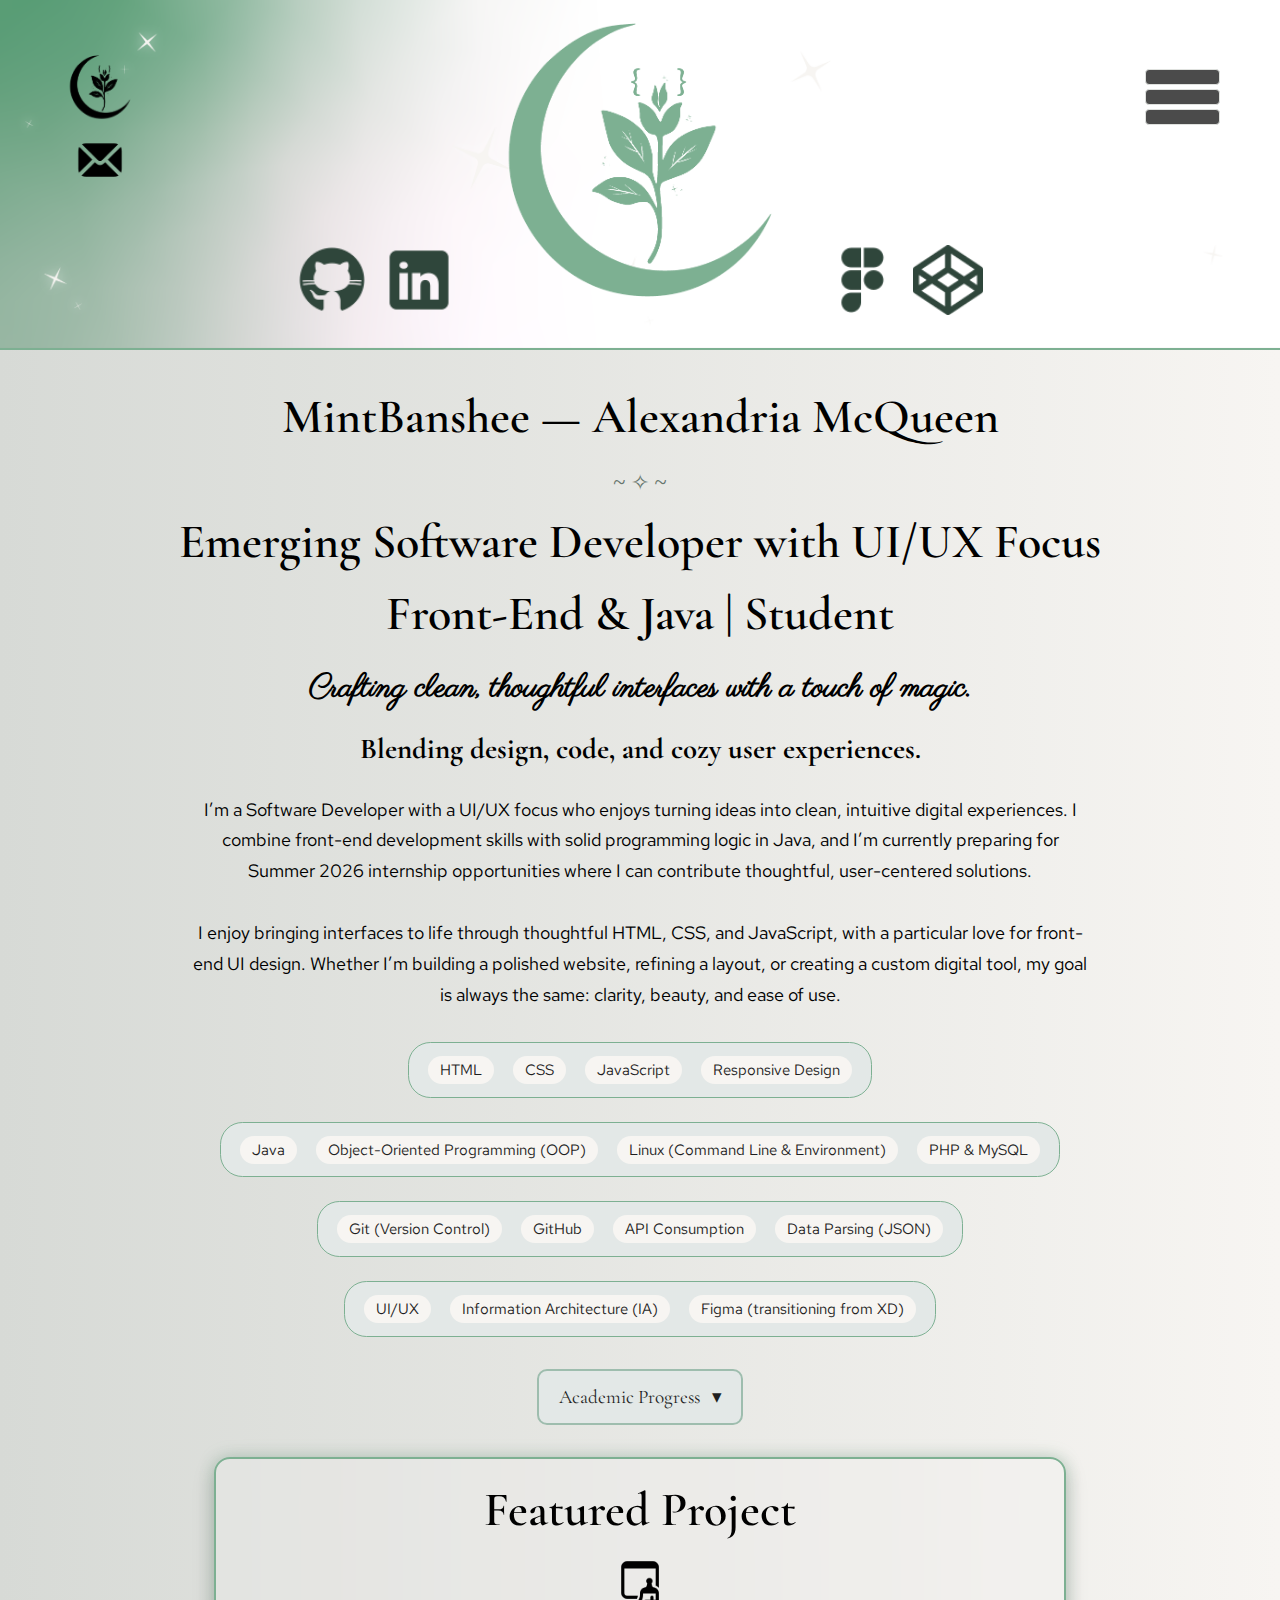
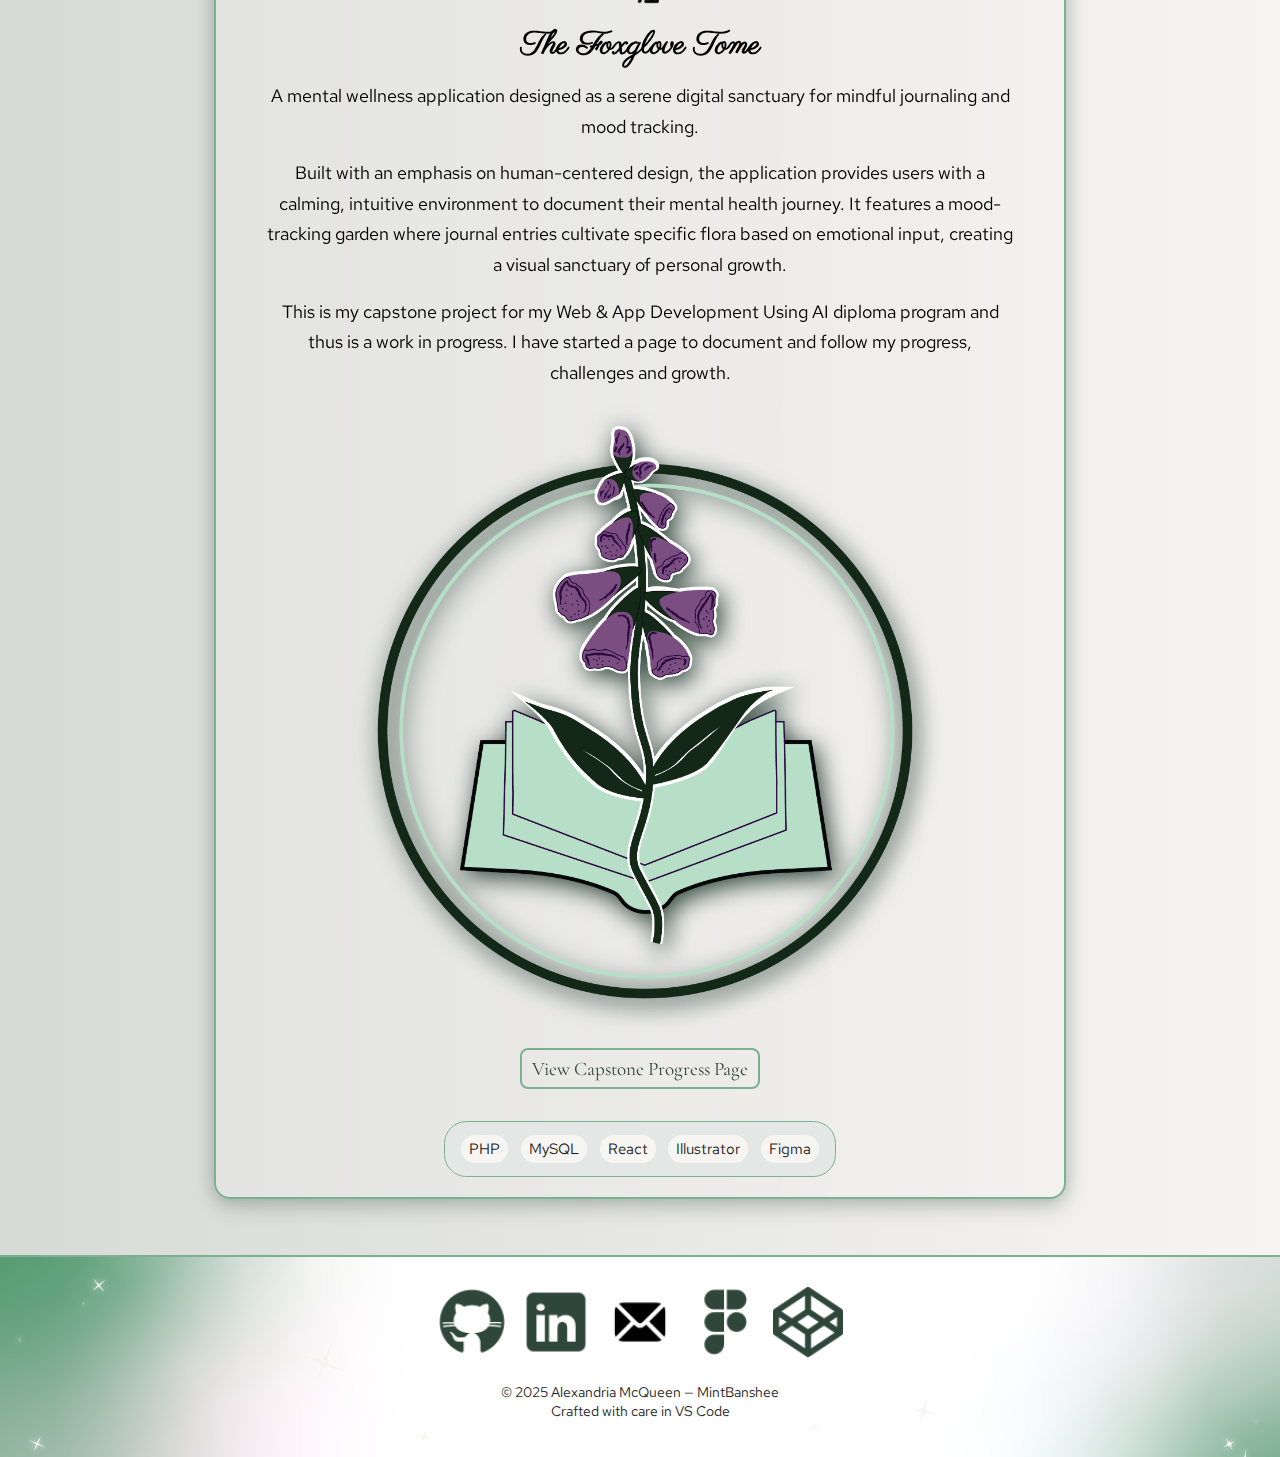
<file: index.html>
<!DOCTYPE html>
<html lang="en">
<head>
  <meta charset="UTF-8">
  <meta name="viewport" content="width=device-width, initial-scale=1.0">
  <link rel="preconnect" href="https://fonts.googleapis.com">
  <link rel="preconnect" href="https://fonts.gstatic.com" crossorigin>
  <link rel="preconnect" href="https://fonts.googleapis.com">
  <link rel="preconnect" href="https://fonts.gstatic.com" crossorigin>
  <link href="https://fonts.googleapis.com/css2?family=Cormorant+Garamond:ital,wght@0,300..700;1,300..700&family=Parisienne&family=Red+Hat+Text:ital,wght@0,300..700;1,300..700&display=swap" rel="stylesheet">
  <link rel="stylesheet" href="css/app.css">
  <script src="js/jquery.js"></script>
  <script src="js/app.js"></script>
  <title>MintBanshee's Portfolio</title>
  <link rel="icon" type="image/png" href="assets/images/icons/favicon.png">
</head>
<body>
    <div id="socials">
    <a href="index.html">
    <img id="navLogo" src="assets/images/shell/logoBlack.png" alt="logo - home link">
    </a>
    <a href="mailto:mintbanshee@gmail.com">
    <img id="navEmail" src="assets/images/shell/email-black.png" alt="Email">
    </a>
  </div>
  <div id="burgerMenu" onclick="toggleMenu();">
    <div class="bar"></div>
    <div class="bar"></div>
    <div class="bar"></div>
  </div>
<nav>
  <a href="index.html" class="parisienne-regular">home</a>
  <a href="about.html" class="parisienne-regular">about</a>
  <a href="projects.html" class="parisienne-regular">projects</a>
  <a href="mixtape.html" class="parisienne-regular">mixtape</a>
  <a href="capstone.html" class="parisienne-regular">capstone</a>
  <a href="contact.html" class="parisienne-regular">contact</a>
</nav>
<header>
    <div id="logo">
      <a href="https://github.com/mintbanshee" target="_blank" rel="noopener noreferrer">
        <img id="social" src="assets/images/shell/gitHub.png" alt="GitHub"></a>
      <a href="https://www.linkedin.com/in/mintbanshee" target="_blank" rel="noopener noreferrer">
        <img id="social" src="assets/images/shell/linkedIn.png" alt="LinkedIn"></a>
      <img id="logoIMG" src="assets/images/shell/logoMint.png" alt="logo">
      <a href="https://figma.com/@mintbanshee" target="_blank" rel="noopener noreferrer">
        <img id="social" src="assets/images/shell/figma.png" alt="Figma"></a>
      <a href="https://codepen.io/mintbanshee" target="_blank" rel="noopener noreferrer">
        <img id="social" src="assets/images/shell/codePen.png" alt="CodePen"></a>
    </div>
  </header>

  <div id="welcome">
    <h1>MintBanshee — Alexandria McQueen</h1>
    <div class="dividerFlair">~ ✧ ~</div>
    <h1>Emerging Software Developer with UI/UX Focus </h1>
    <h1>Front-End & Java | Student</h1>
    <h2>Crafting clean, thoughtful interfaces with a touch of magic.</h2>
    <h3>Blending design, code, and cozy user experiences.</h3>
    <p>I’m a Software Developer with a UI/UX focus who enjoys turning ideas into clean, intuitive digital experiences. I combine front-end development skills with solid programming logic in Java, and I’m currently preparing for Summer 2026 internship opportunities where I can contribute thoughtful, user-centered solutions.</p>
    <p>I enjoy bringing interfaces to life through thoughtful HTML, CSS, and JavaScript, with a particular love for front-end UI design. Whether I’m building a polished website, refining a layout, or creating a custom digital tool, my goal is always the same: clarity, beauty, and ease of use.</p>
    <div id="skillsRow">
      <span>HTML</span>
      <span>CSS</span>
      <span>JavaScript</span>
      <span>Responsive Design</span>
    </div>
    <div id="skillsRow">
      <span>Java</span>
      <span>Object-Oriented Programming (OOP)</span>
      <span>Linux (Command Line & Environment)</span>
      <span>PHP & MySQL</span>
    </div>
    <div id="skillsRow">
      <span>Git (Version Control)</span>
      <span>GitHub</span>
      <span>API Consumption</span>
      <span>Data Parsing (JSON)</span>
    </div>
    <div id="skillsRow">
      <span>UI/UX</span>
      <span>Information Architecture (IA)</span>
      <span>Figma (transitioning from XD)</span>
    </div>
    <section id="academic-progress" class="accordion">
      <button class="accordion-toggle">Academic Progress
        <span class="arrow">▾</span>
      </button>
      <div class="accordion-content">
        <ul class="grade-list">
          <li>HTML & CSS — 100%</li>
          <li>Graphical Design — 100%</li>
          <li>Swift Development — 100%</li>
          <li>Java Development — 100%</li>
          <li>Version Control — 100%</li>
          <li>UI/UX Design — 100%</li>
          <li>JavaScript - 100%</li>
          <li><i>Linux & Wordpress - 100%</i>
          <li>PHP & MySQL - In Progress</li>          
          </li>
        </ul>
      </div>
    </section>
    <div id="featureCard">
      <h1>Featured Project</h1>
      <img id="graphicIcon" src="assets/images/icons/GraphicalDesign_Icon.png" alt="Graphic Design Icon">
      <h2>The Foxglove Tome</h2>
      <p>A mental wellness application designed as a serene digital sanctuary for mindful journaling and mood tracking.</p>
      <p>Built with an emphasis on human-centered design, the application provides users with a calming, intuitive environment to document their mental health journey. It features a mood-tracking garden where journal entries cultivate specific flora based on emotional input, creating a visual sanctuary of personal growth.</p>
      <p>This is my capstone project for my Web & App Development Using AI diploma program and thus is a work in progress. I have started a page to document and follow my progress, challenges and growth.</p>
      <div id="featuredMedia">
        <img id="projectThumb" src="assets/images/capstone/FoxgloveTome.png" alt="The Foxglove Tome's Logo - A foxglove flower infront of an open book.">
        <a href="capstone.html" class="featureLink" target="_blank">View Capstone Progress Page</a>
      </div>
        <div id="featureSkillsRow">
        <span>PHP</span>
        <span>MySQL</span>
        <span>React</span>
        <span>Illustrator</span>
        <span>Figma</span>
      </div>
    </div>
  </div>


  <footer>
<div id="footerSocials">
      <a href="https://github.com/mintbanshee" target="_blank" rel="noopener noreferrer">
        <img id="social" src="assets/images/shell/gitHub.png" alt="GitHub"></a>
      <a href="https://www.linkedin.com/in/mintbanshee" target="_blank" rel="noopener noreferrer">
        <img id="social" src="assets/images/shell/linkedIn.png" alt="LinkedIn"></a>
      <a href="mailto:mintbanshee@gmail.com">
        <img id="social" src="assets/images/shell/email-black.png" alt="Email"></a>
      <a href="https://figma.com/@mintbanshee" target="_blank" rel="noopener noreferrer">
        <img id="social" src="assets/images/shell/figma.png" alt="Figma"></a>
      <a href="https://codepen.io/mintbanshee" target="_blank" rel="noopener noreferrer">
        <img id="social" src="assets/images/shell/codePen.png" alt="CodePen"></a>
</div>
<div id="footerText">
  &copy; 2025 Alexandria McQueen — MintBanshee
  <br>Crafted with care in VS Code
</div>

  </footer>
  <script>
  document.querySelector(".accordion-toggle").addEventListener("click", function() {
    this.parentElement.classList.toggle("open");
  });
</script>

</body>
</html>
</file>
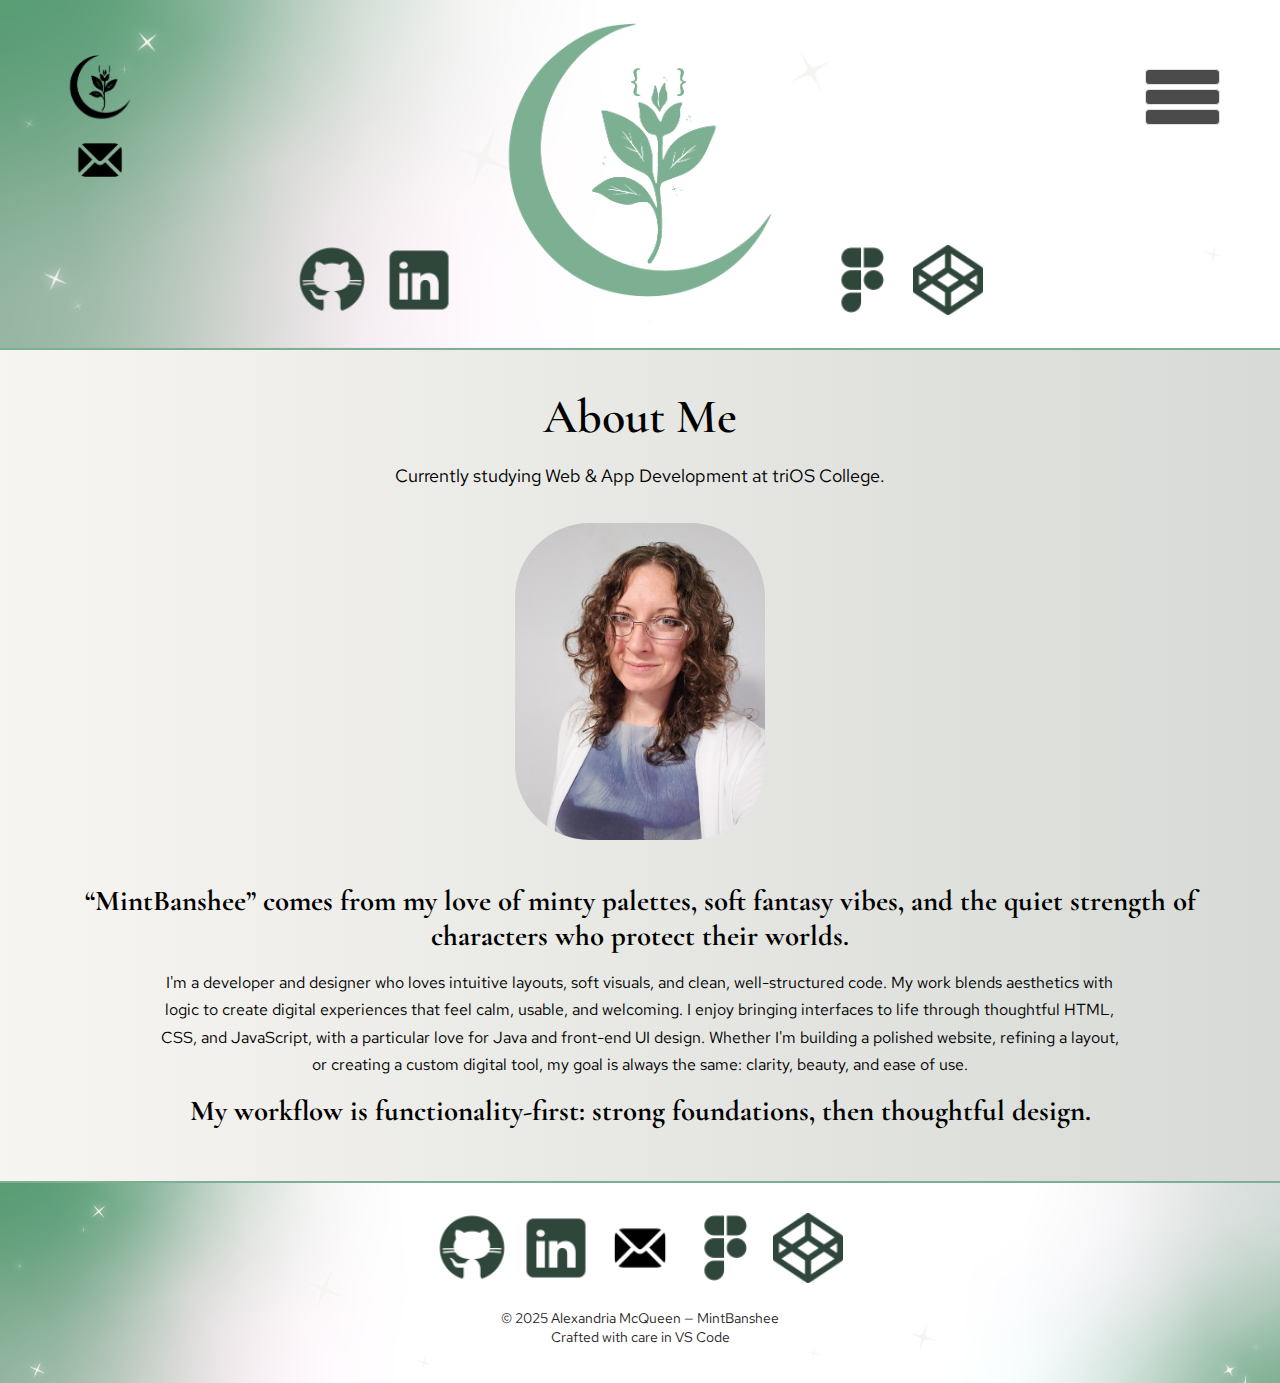
<file: about.html>
<!DOCTYPE html>
<html lang="en">
<head>
  <meta charset="UTF-8">
  <meta name="viewport" content="width=device-width, initial-scale=1.0">
  <link rel="preconnect" href="https://fonts.googleapis.com">
  <link rel="preconnect" href="https://fonts.gstatic.com" crossorigin>
  <link rel="preconnect" href="https://fonts.googleapis.com">
  <link rel="preconnect" href="https://fonts.gstatic.com" crossorigin>
  <link href="https://fonts.googleapis.com/css2?family=Cormorant+Garamond:ital,wght@0,300..700;1,300..700&family=Parisienne&family=Red+Hat+Text:ital,wght@0,300..700;1,300..700&display=swap" rel="stylesheet">
  <link rel="stylesheet" href="css/app.css">
  <script src="js/jquery.js"></script>
  <script src="js/app.js"></script>
  <title>MintBanshee's Portfolio</title>
  <link rel="icon" type="image/png" href="assets/images/icons/favicon.png">
</head>
<body>
    <div id="socials">
    <a href="index.html">
    <img id="navLogo" src="assets/images/shell/logoBlack.png" alt="logo - home link">
    </a>
    <a href="mailto:mintbanshee@gmail.com">
    <img id="navEmail" src="assets/images/shell/email-black.png" alt="Email">
    </a>
  </div>
  <div id="burgerMenu" onclick="toggleMenu();">
    <div class="bar"></div>
    <div class="bar"></div>
    <div class="bar"></div>
  </div>
<nav>
  <a href="index.html" class="parisienne-regular">home</a>
  <a href="about.html" class="parisienne-regular">about</a>
  <a href="projects.html" class="parisienne-regular">projects</a>
  <a href="mixtape.html" class="parisienne-regular">mixtape</a>
  <a href="contact.html" class="parisienne-regular">contact</a>
</nav>
<header>
    <div id="logo">
      <a href="https://github.com/mintbanshee" target="_blank" rel="noopener noreferrer">
        <img id="social" src="assets/images/shell/gitHub.png" alt="GitHub"></a>
      <a href="https://www.linkedin.com/in/mintbanshee" target="_blank" rel="noopener noreferrer">
        <img id="social" src="assets/images/shell/linkedIn.png" alt="LinkedIn"></a>
      <img id="logoIMG" src="assets/images/shell/logoMint.png" alt="logo">
      <a href="https://figma.com/@mintbanshee" target="_blank" rel="noopener noreferrer">
        <img id="social" src="assets/images/shell/figma.png" alt="Figma"></a>
      <a href="https://codepen.io/mintbanshee" target="_blank" rel="noopener noreferrer">
        <img id="social" src="assets/images/shell/codePen.png" alt="CodePen"></a>
    </div>
  </header>

  <div id="aboutWelcome">
    <h1>About Me</h1>
    <p>Currently studying Web & App Development at triOS College.</p>
    <div id="bioPic">
      <img id="bioImg" src="assets/images/bioPic.png" alt="A picture of me">
      <h3>“MintBanshee” comes from my love of minty palettes, soft fantasy vibes, and the quiet strength of characters who protect their worlds.</h3>
      <p>I'm a developer and designer who loves intuitive layouts, soft visuals, and clean, well-structured code. My work blends aesthetics with logic to create digital experiences that feel calm, usable, and welcoming. I enjoy bringing interfaces to life through thoughtful HTML, CSS, and JavaScript, with a particular love for Java and front-end UI design. Whether I'm building a polished website, refining a layout, or creating a custom digital tool, my goal is always the same: clarity, beauty, and ease of use.</p>
      <h3>My workflow is functionality-first: strong foundations, then thoughtful design.</h3>  
    </div>
  </div>

  <footer>
    <div id="footerSocials">
      <a href="https://github.com/mintbanshee" target="_blank" rel="noopener noreferrer">
        <img id="social" src="assets/images/shell/gitHub.png" alt="GitHub"></a>
      <a href="https://www.linkedin.com/in/mintbanshee" target="_blank" rel="noopener noreferrer">
        <img id="social" src="assets/images/shell/linkedIn.png" alt="LinkedIn"></a>
      <a href="mailto:mintbanshee@gmail.com">
        <img id="social" src="assets/images/shell/email-black.png" alt="Email"></a>
      <a href="https://figma.com/@mintbanshee" target="_blank" rel="noopener noreferrer">
        <img id="social" src="assets/images/shell/figma.png" alt="Figma"></a>
      <a href="https://codepen.io/mintbanshee" target="_blank" rel="noopener noreferrer">
        <img id="social" src="assets/images/shell/codePen.png" alt="CodePen"></a>
    </div>
    <div id="footerText">
      &copy; 2025 Alexandria McQueen — MintBanshee
      <br>Crafted with care in VS Code
    </div>
  </footer>

</body>
</html>
</file>
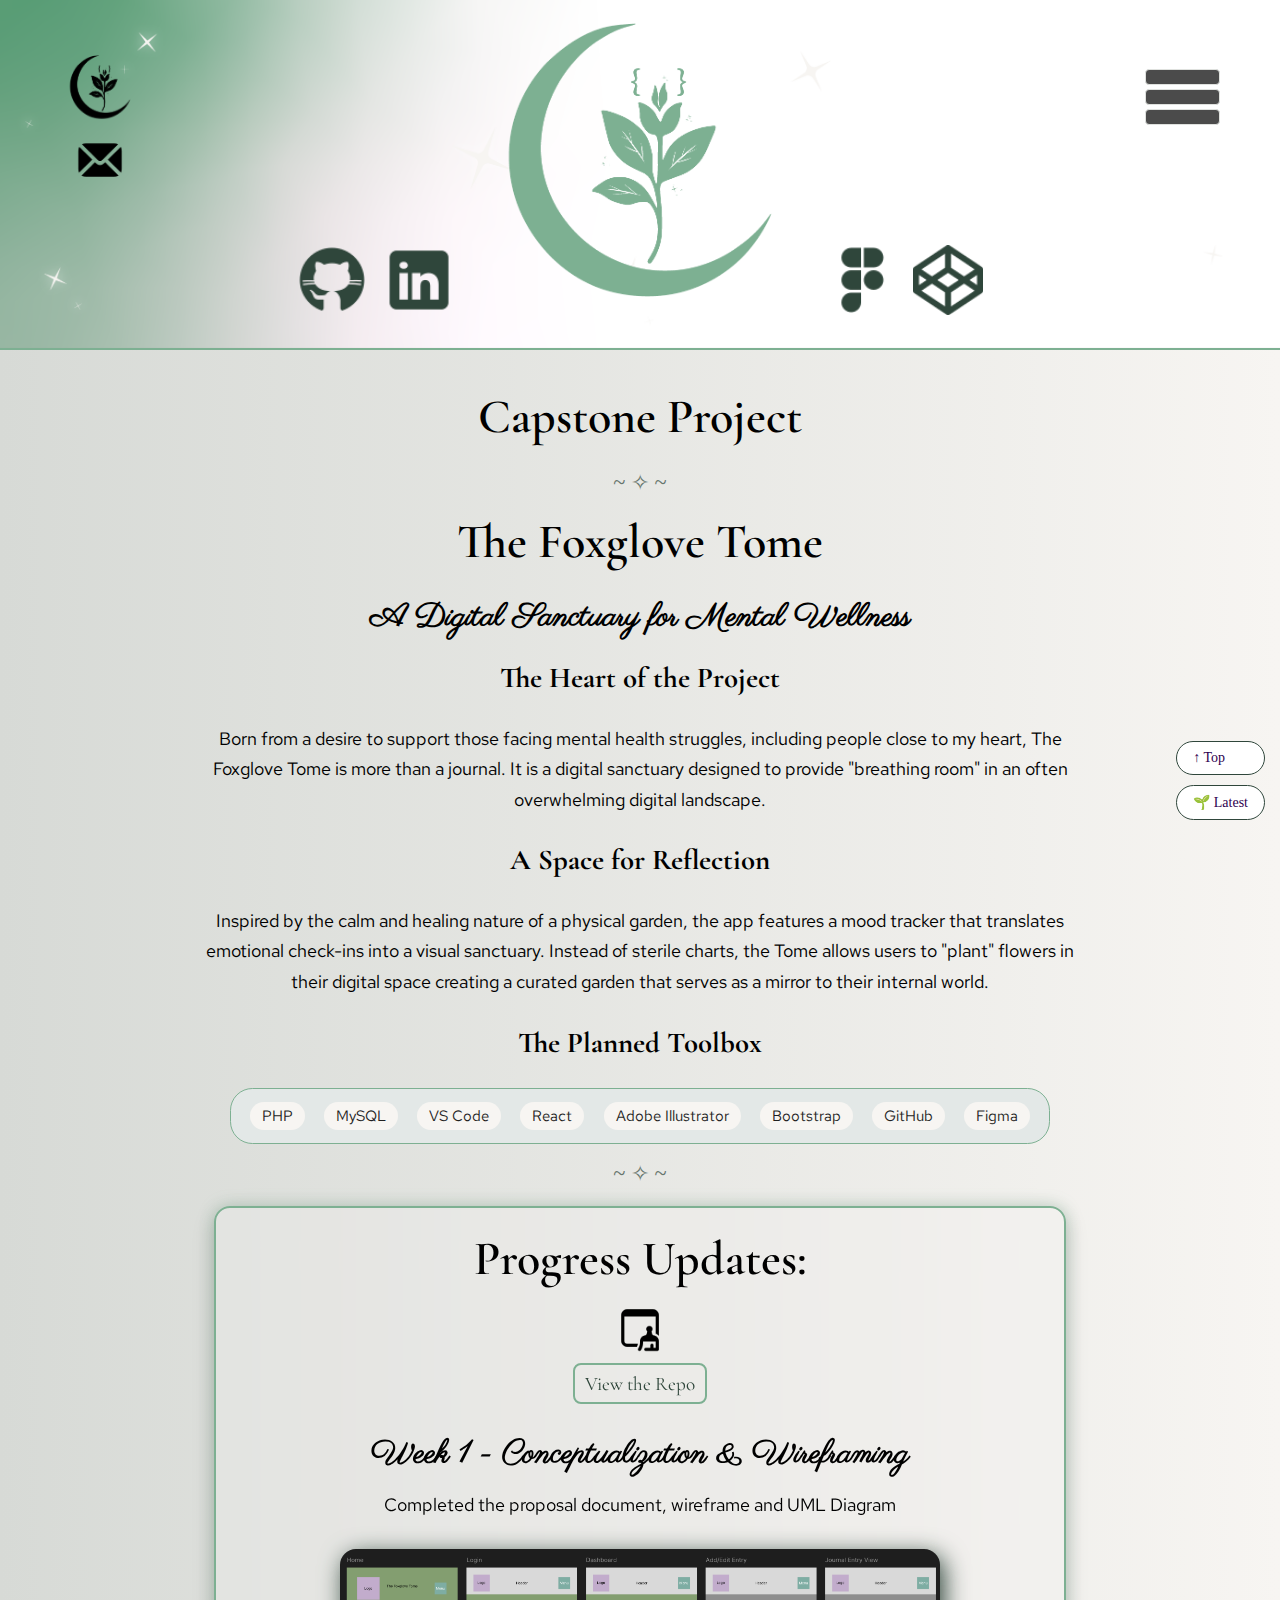
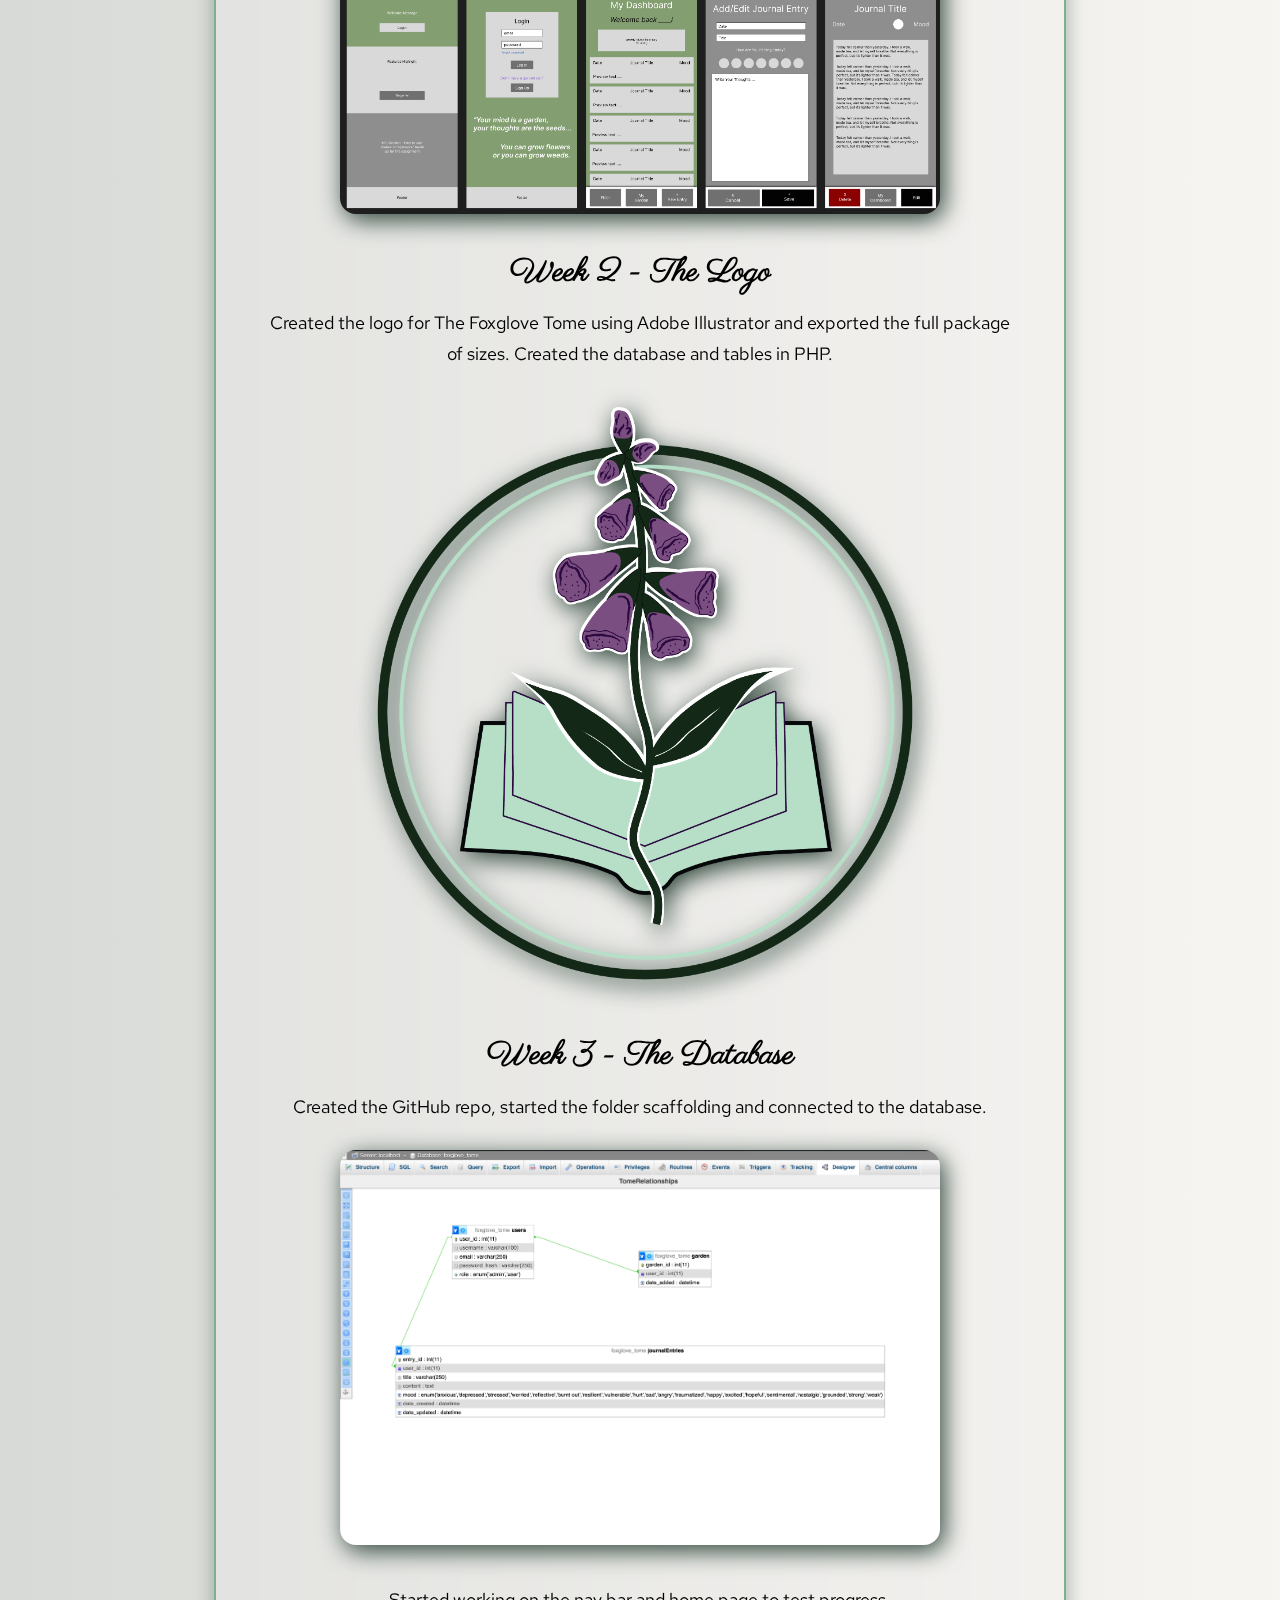
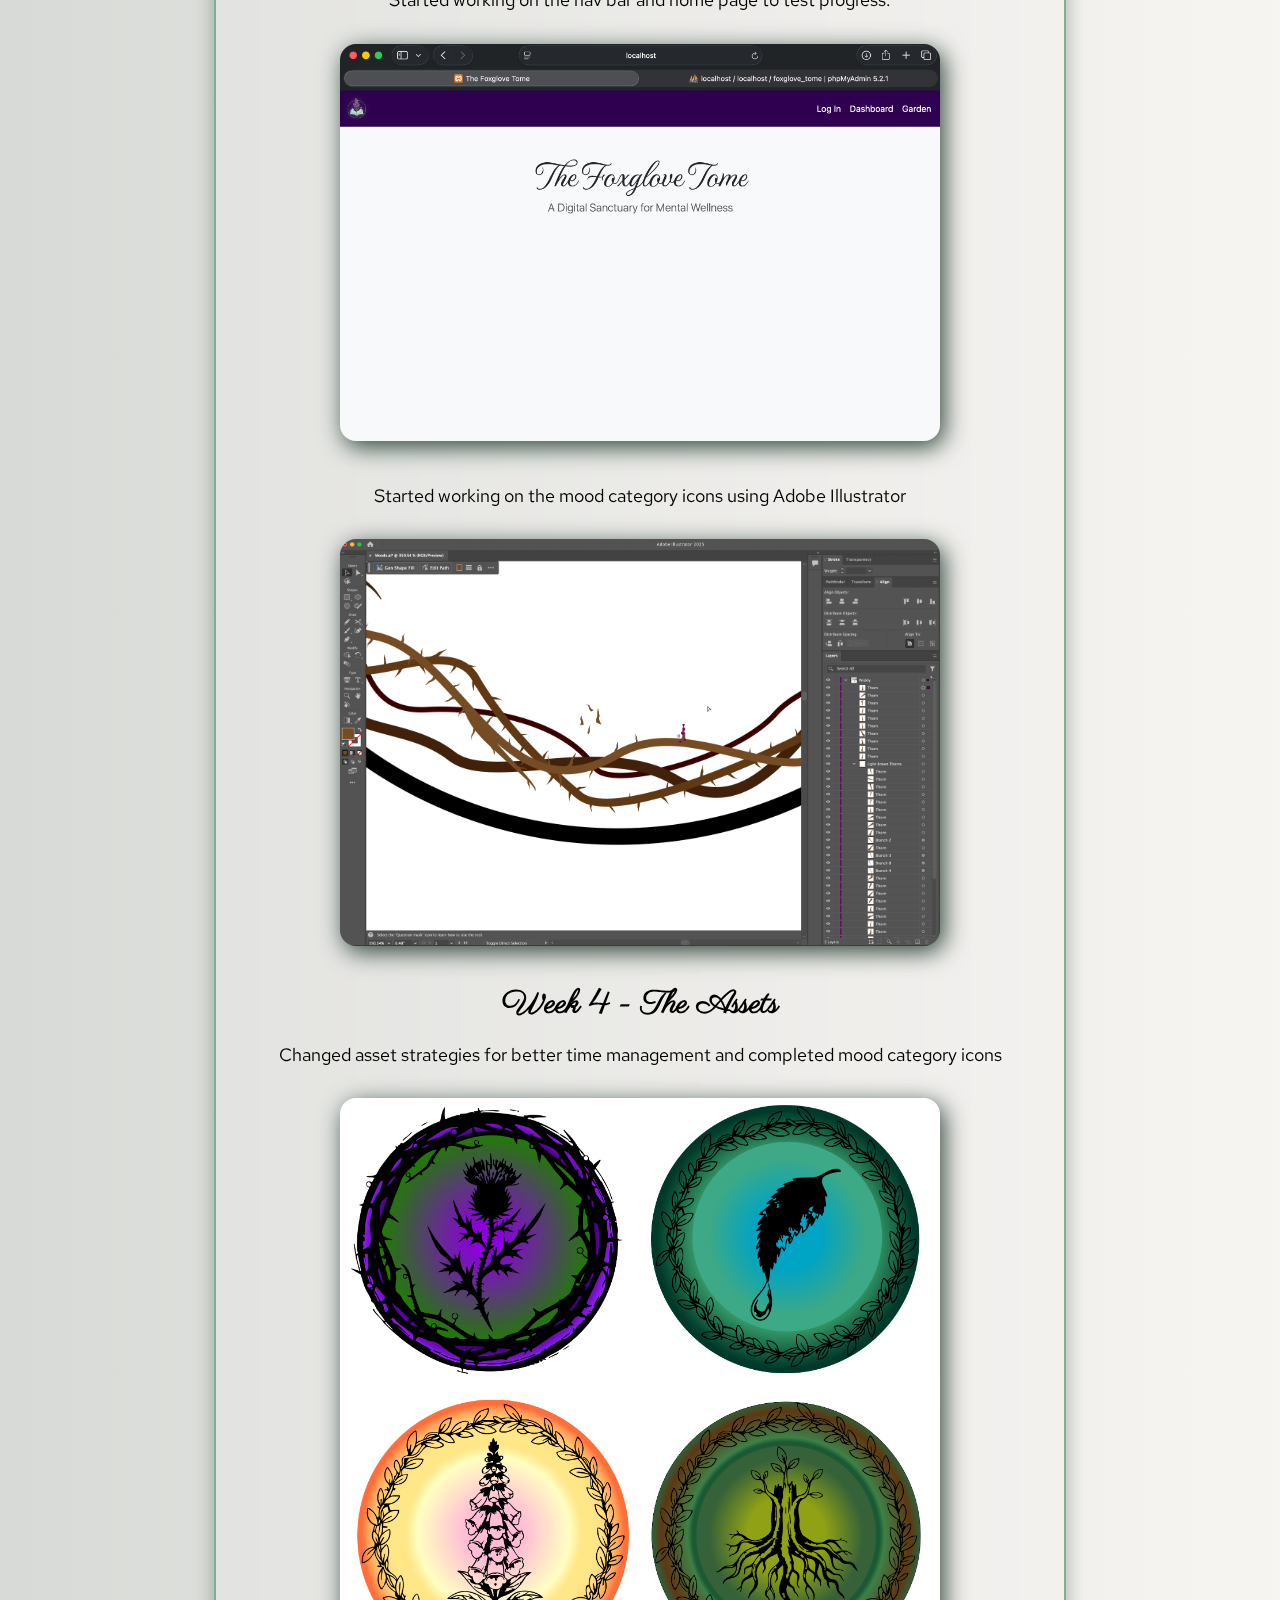
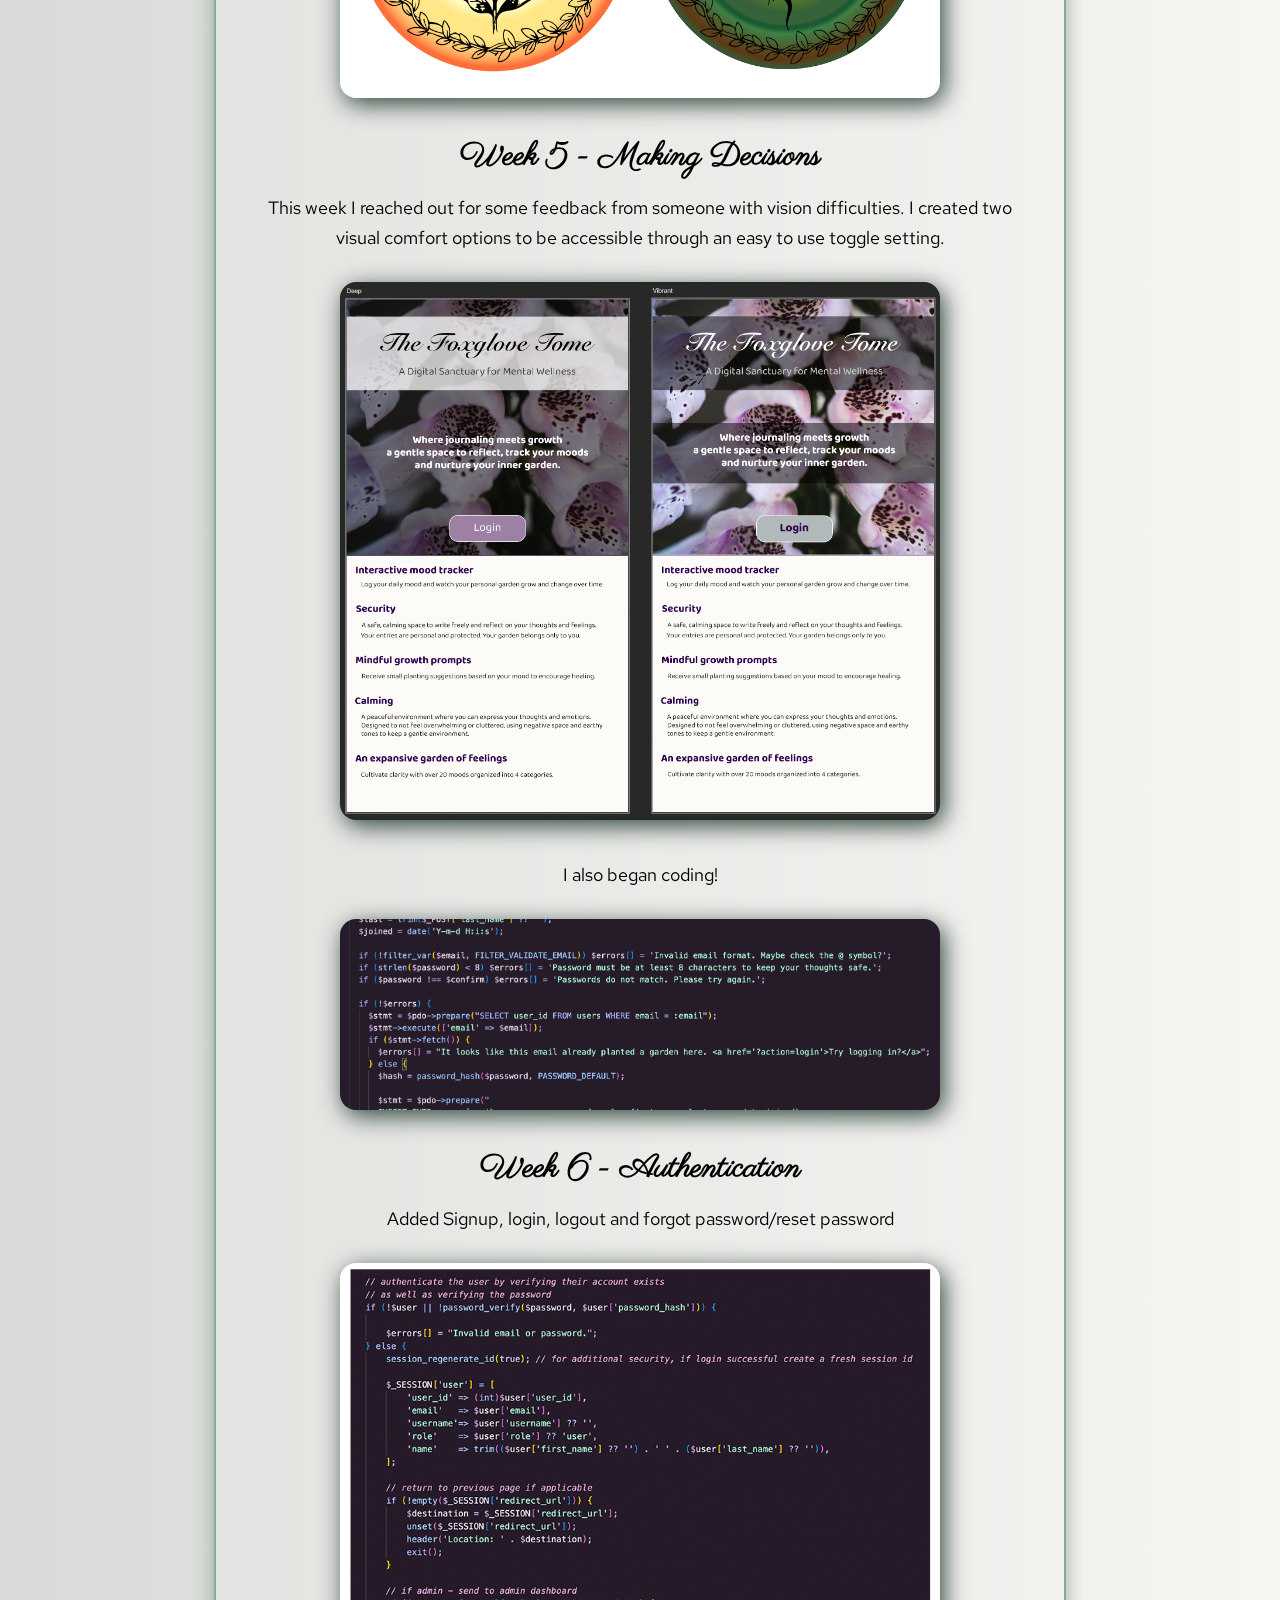
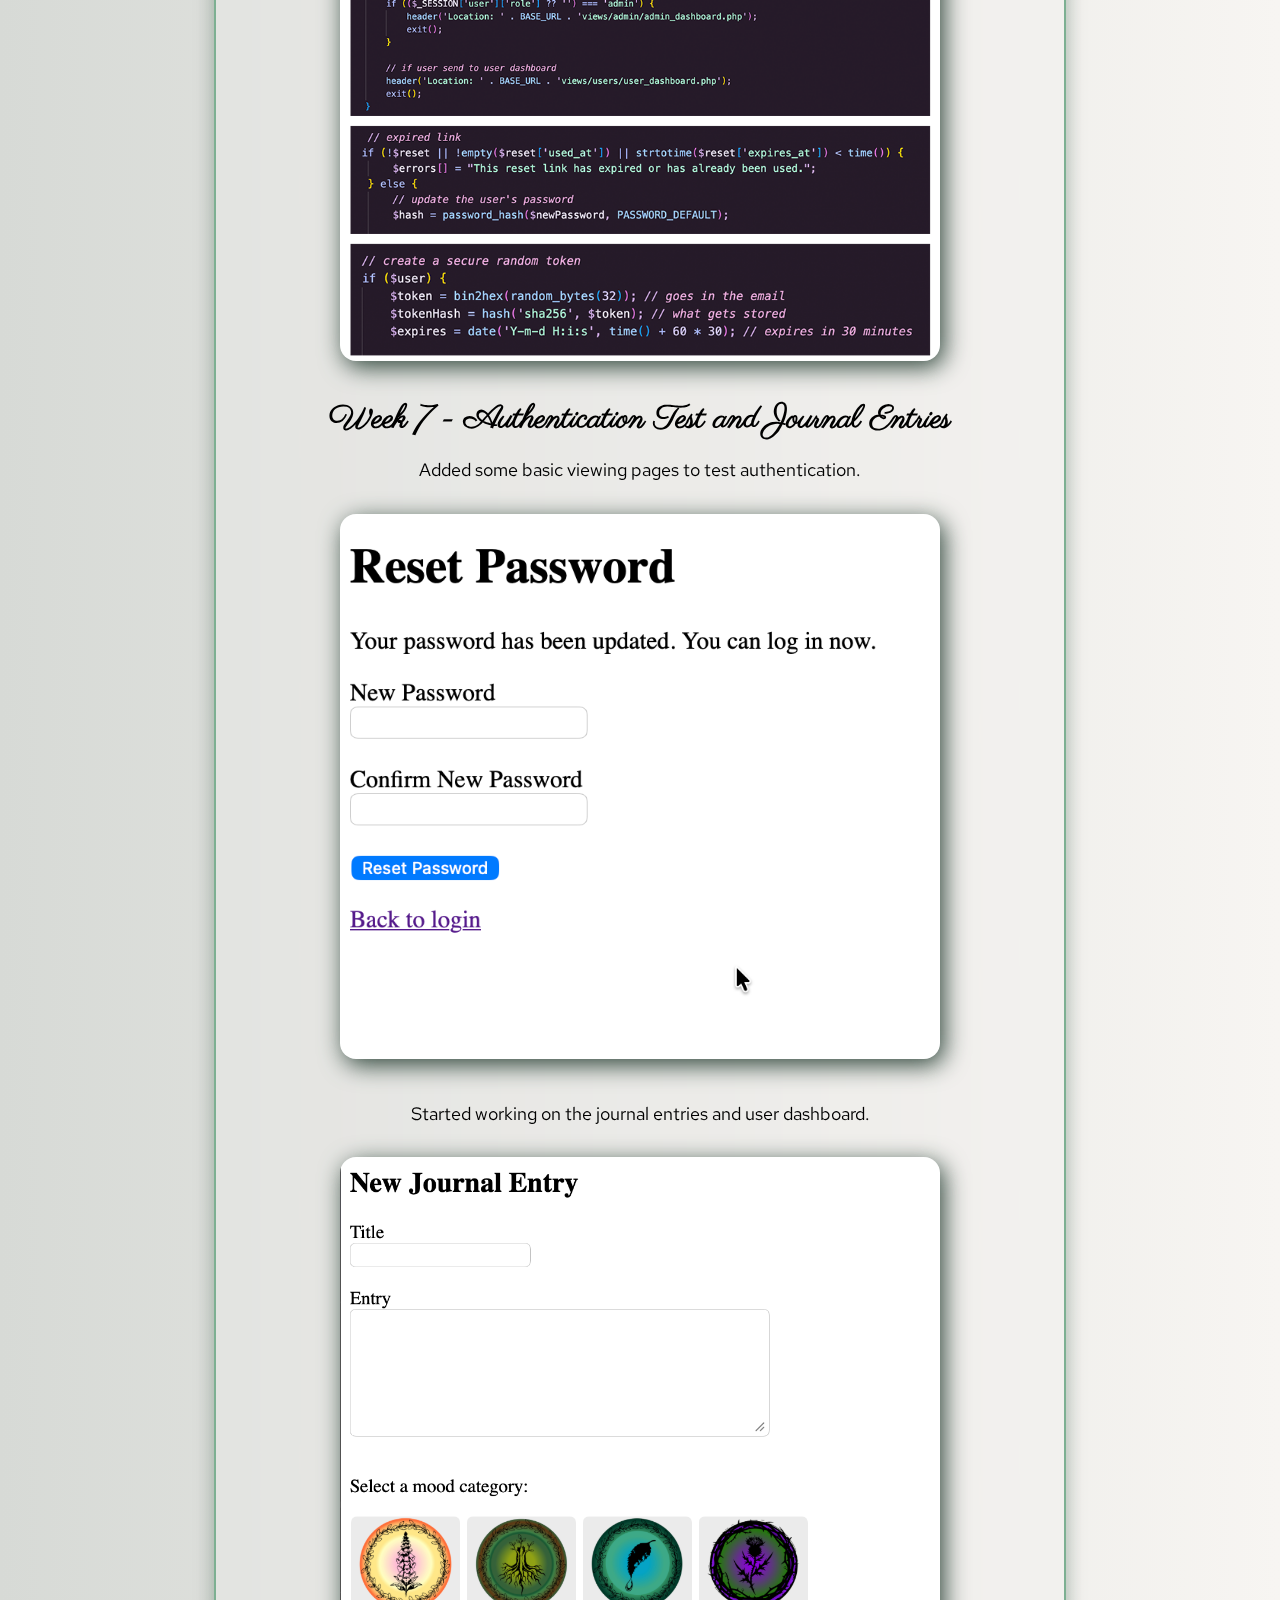
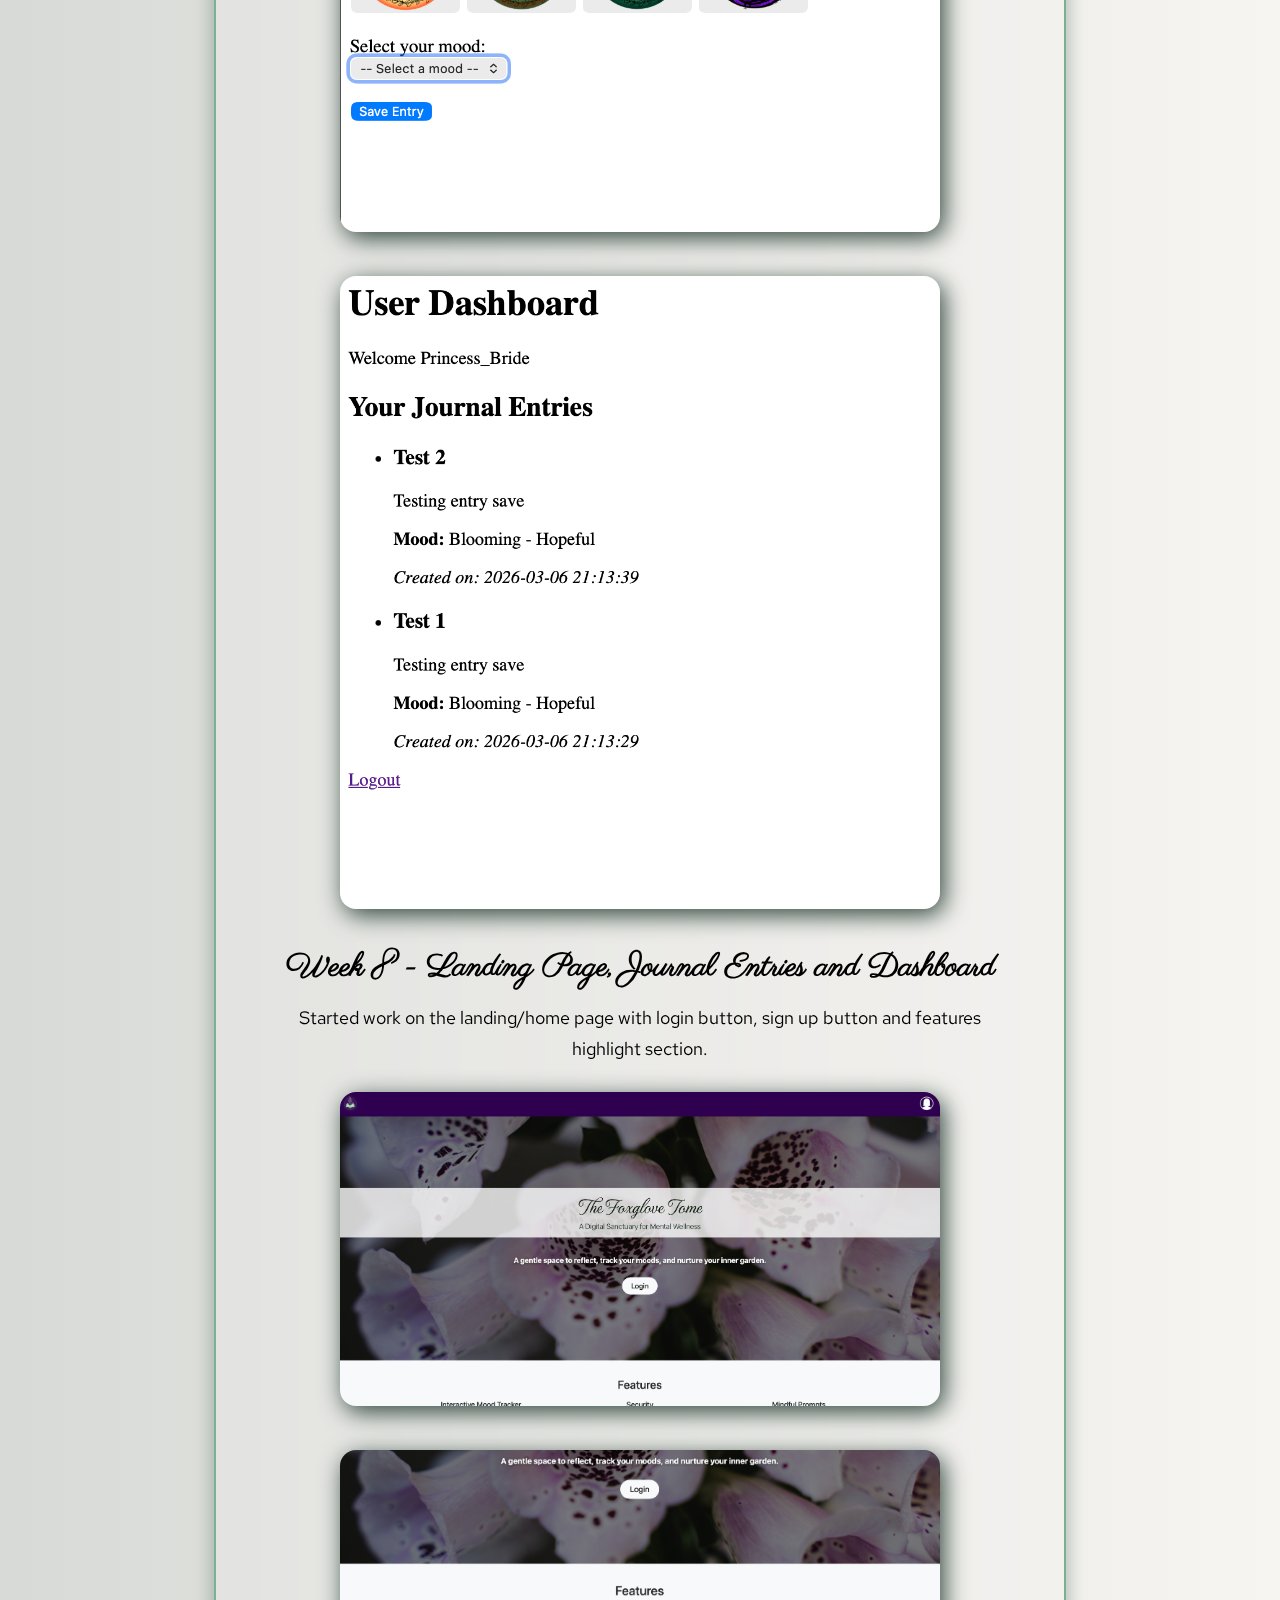
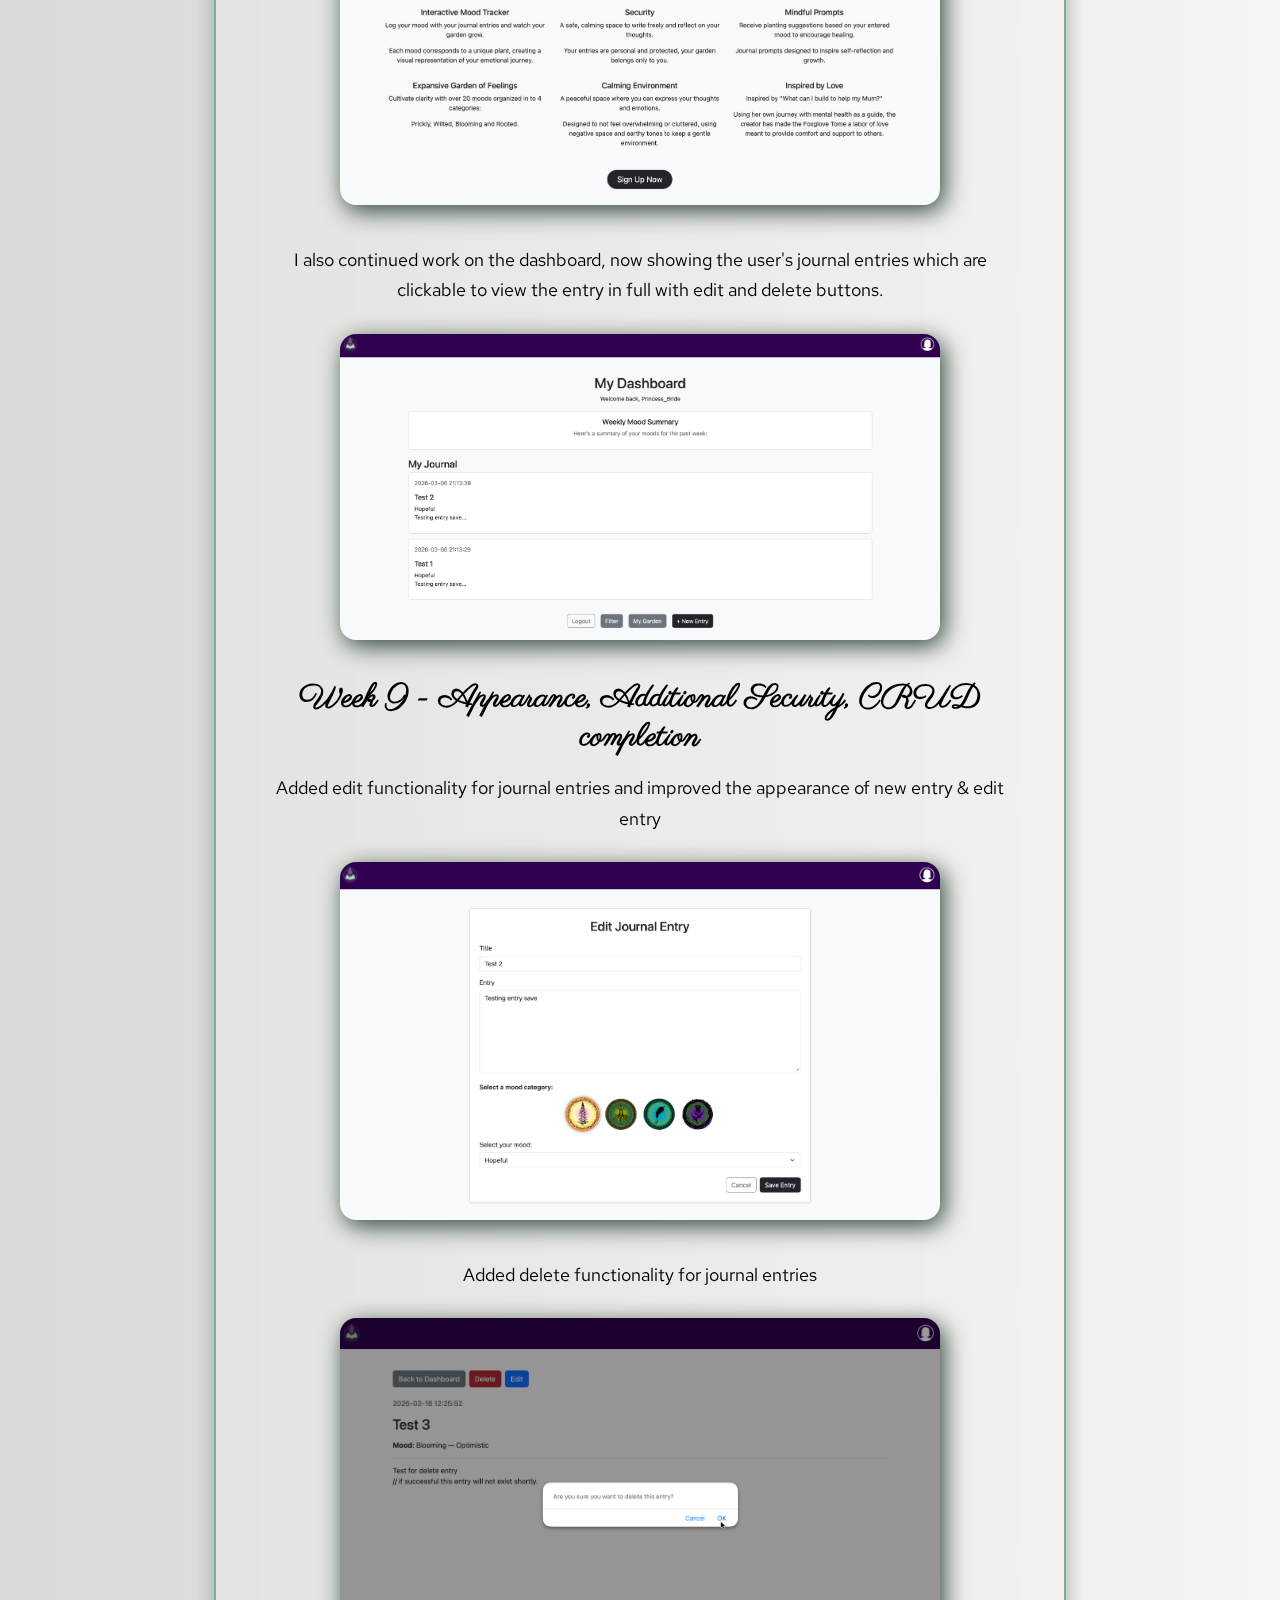
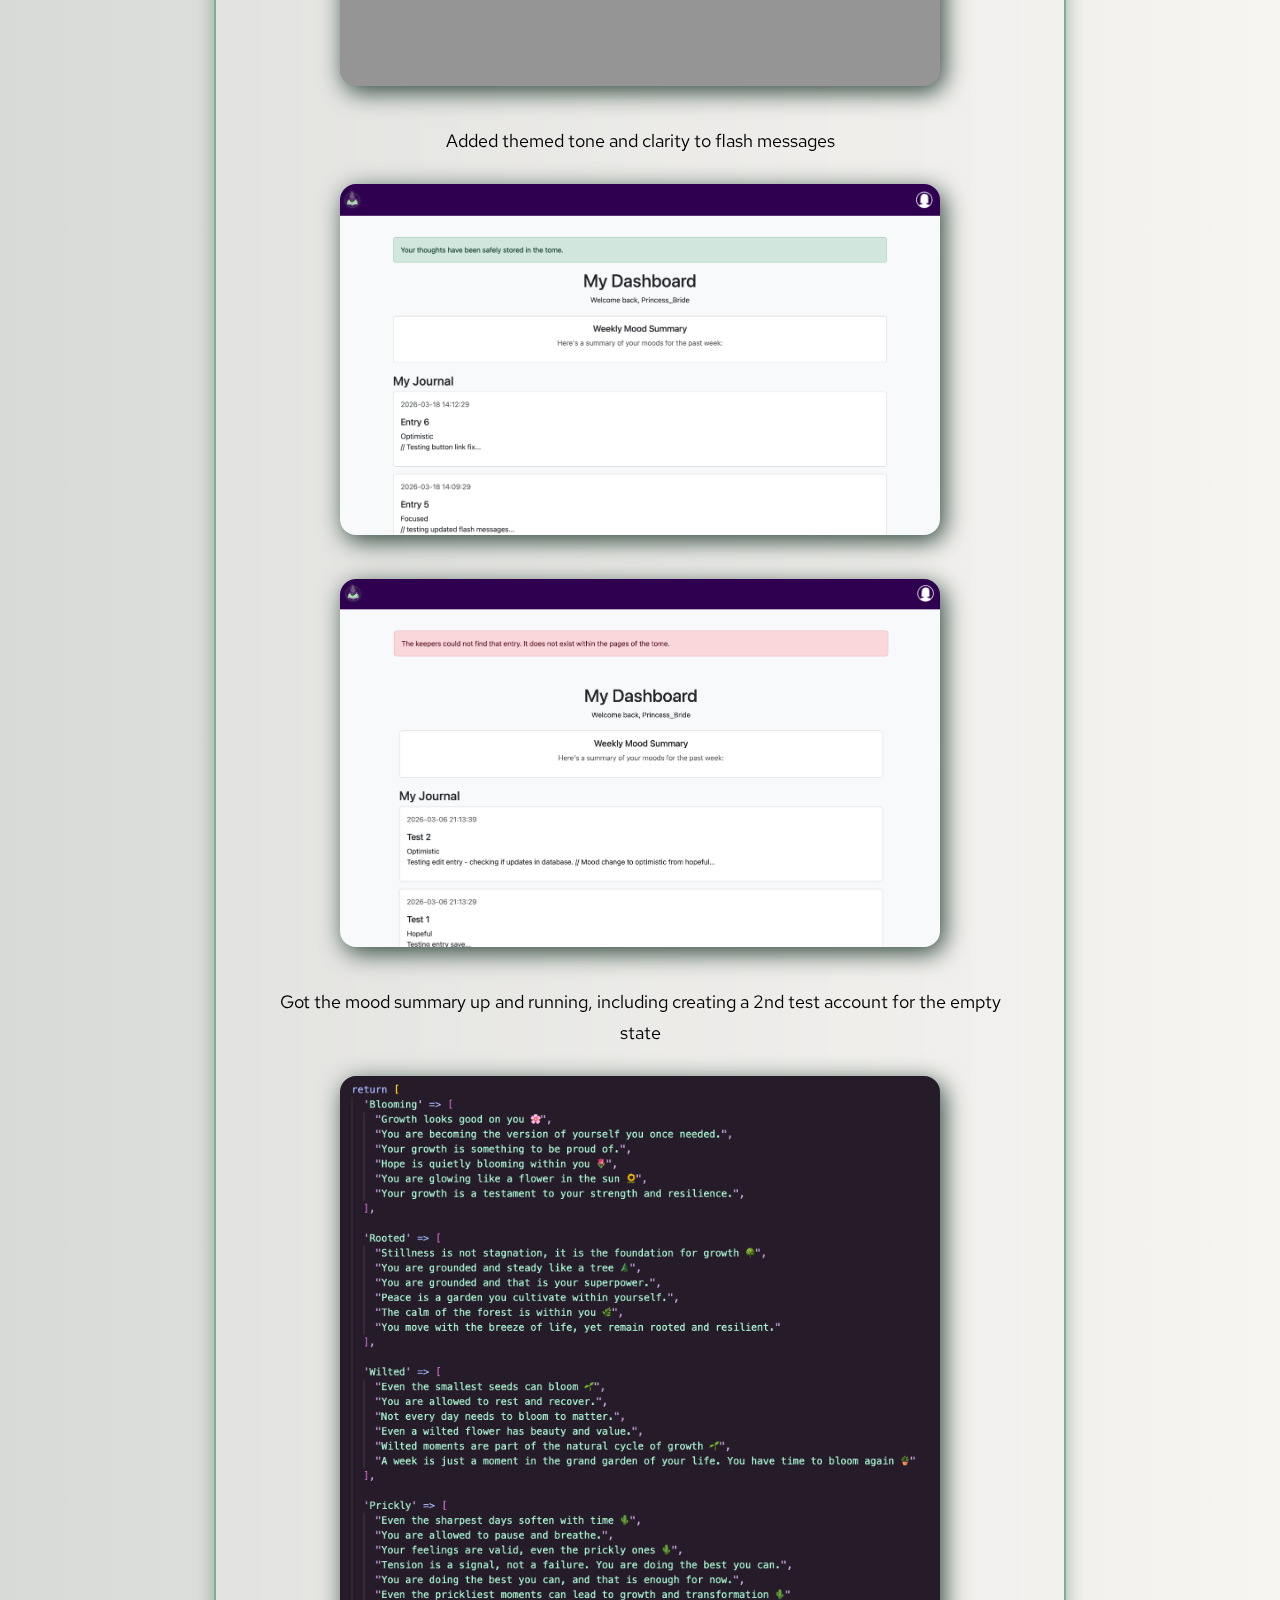
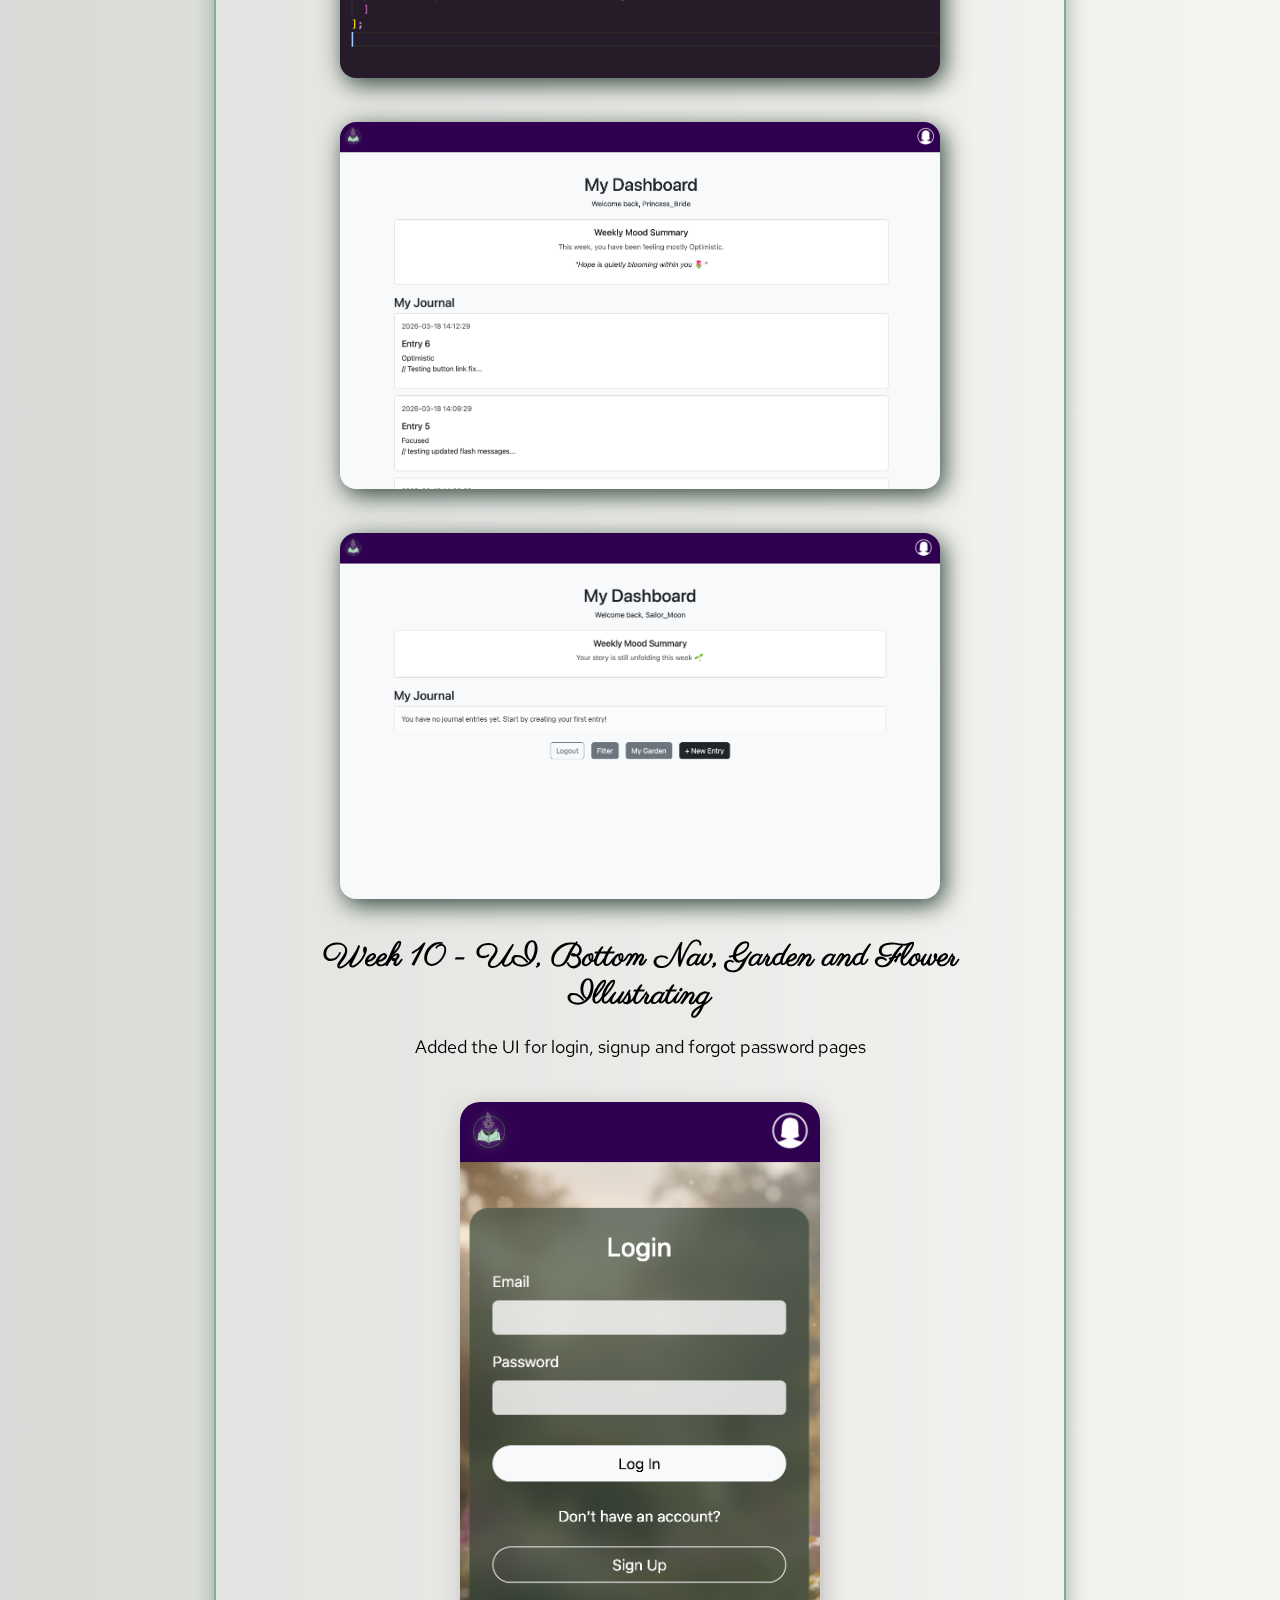
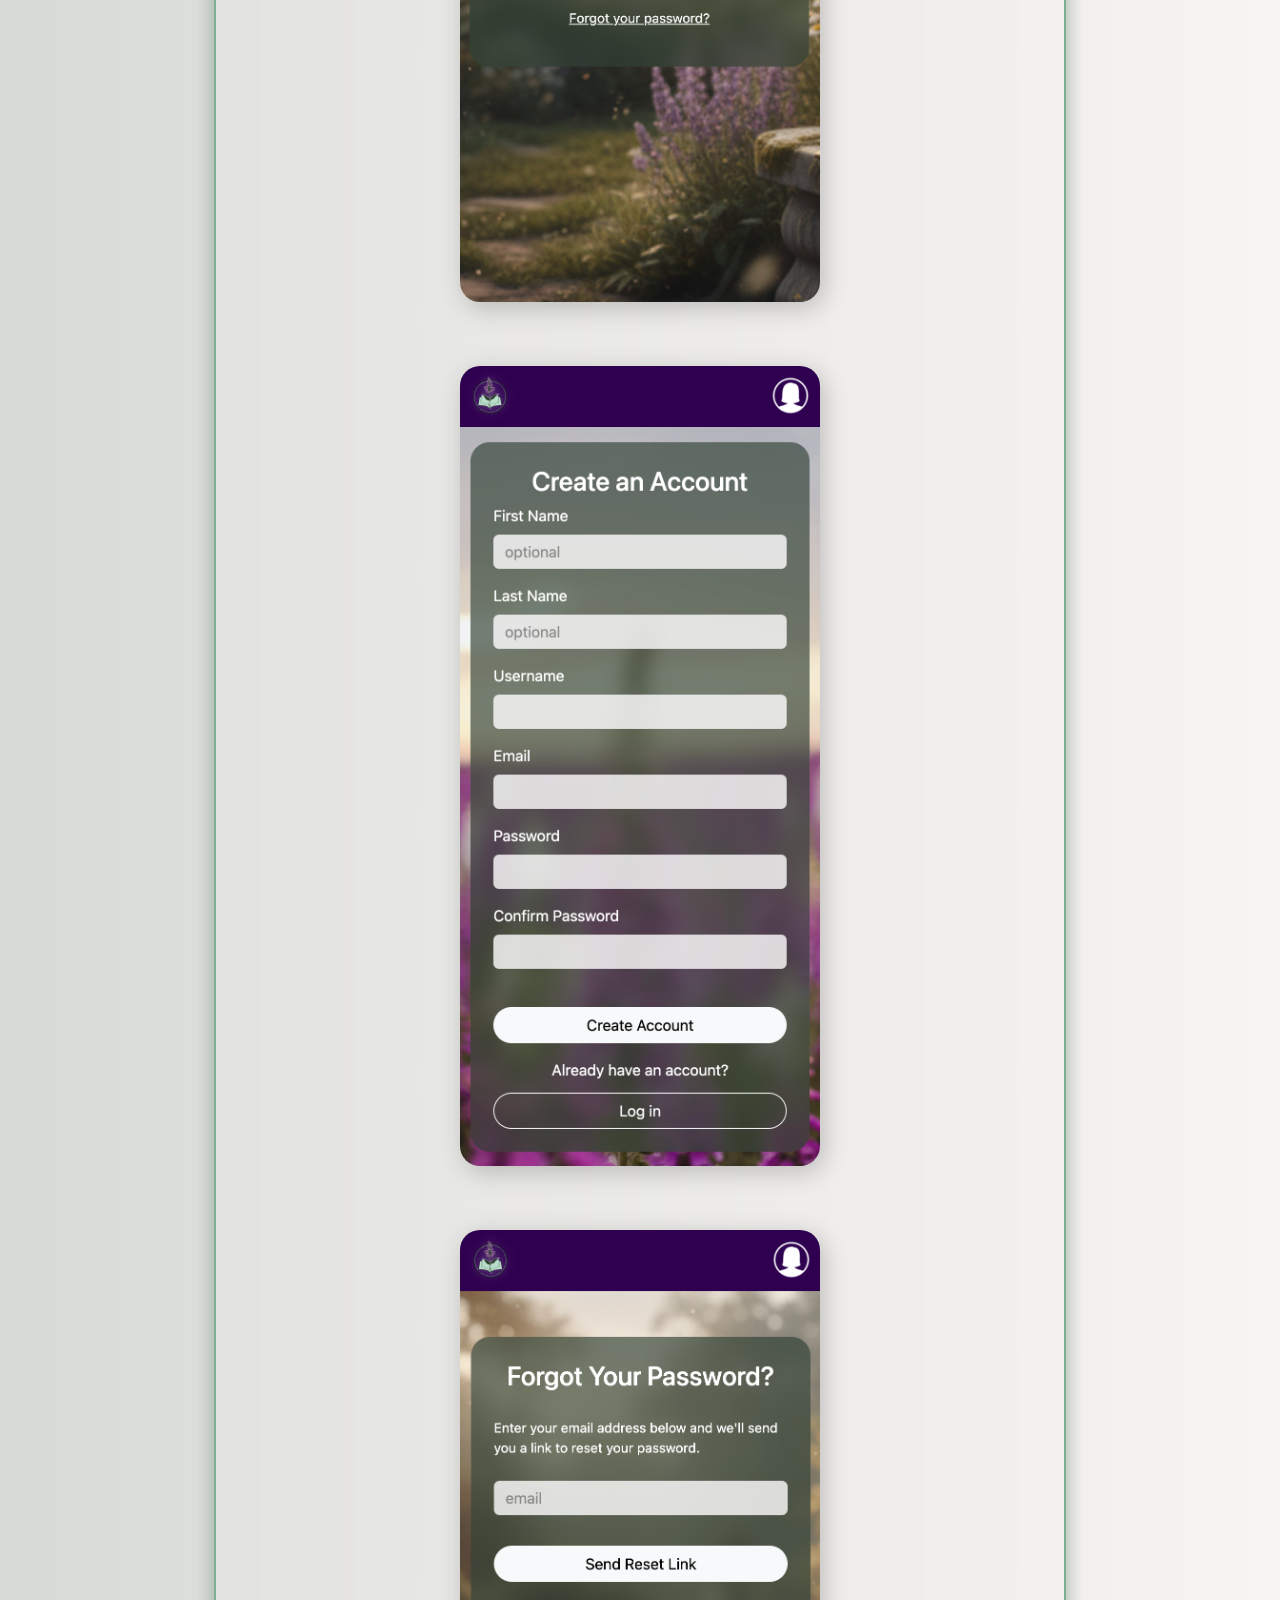
<file: capstone.html>
<!DOCTYPE html>
<html lang="en">
<head>
  <meta charset="UTF-8">
  <meta name="viewport" content="width=device-width, initial-scale=1.0">
  <link rel="preconnect" href="https://fonts.googleapis.com">
  <link rel="preconnect" href="https://fonts.gstatic.com" crossorigin>
  <link rel="preconnect" href="https://fonts.googleapis.com">
  <link rel="preconnect" href="https://fonts.gstatic.com" crossorigin>
  <link href="https://fonts.googleapis.com/css2?family=Cormorant+Garamond:ital,wght@0,300..700;1,300..700&family=Parisienne&family=Red+Hat+Text:ital,wght@0,300..700;1,300..700&display=swap" rel="stylesheet">
  <link rel="stylesheet" href="css/app.css">
  <script src="js/jquery.js"></script>
  <script src="js/app.js"></script>
  <title>MintBanshee's Portfolio</title>
  <link rel="icon" type="image/png" href="assets/images/icons/favicon.png">
</head>
<body>
    <div id="socials">
    <a href="index.html">
    <img id="navLogo" src="assets/images/shell/logoBlack.png" alt="logo - home link">
    </a>
    <a href="mailto:mintbanshee@gmail.com">
    <img id="navEmail" src="assets/images/shell/email-black.png" alt="Email">
    </a>
  </div>
  <div id="burgerMenu" onclick="toggleMenu();">
    <div class="bar"></div>
    <div class="bar"></div>
    <div class="bar"></div>
  </div>
<nav>
  <a href="index.html" class="parisienne-regular">home</a>
  <a href="about.html" class="parisienne-regular">about</a>
  <a href="projects.html" class="parisienne-regular">projects</a>
  <a href="mixtape.html" class="parisienne-regular">mixtape</a>
  <a href="capstone.html" class="parisienne-regular">capstone</a>
  <a href="contact.html" class="parisienne-regular">contact</a>
</nav>
<header>
  <div id="top"></div>
    <div id="logo">
      <a href="https://github.com/mintbanshee" target="_blank" rel="noopener noreferrer">
        <img id="social" src="assets/images/shell/gitHub.png" alt="GitHub"></a>
      <a href="https://www.linkedin.com/in/mintbanshee" target="_blank" rel="noopener noreferrer">
        <img id="social" src="assets/images/shell/linkedIn.png" alt="LinkedIn"></a>
      <img id="logoIMG" src="assets/images/shell/logoMint.png" alt="logo">
      <a href="https://figma.com/@mintbanshee" target="_blank" rel="noopener noreferrer">
        <img id="social" src="assets/images/shell/figma.png" alt="Figma"></a>
      <a href="https://codepen.io/mintbanshee" target="_blank" rel="noopener noreferrer">
        <img id="social" src="assets/images/shell/codePen.png" alt="CodePen"></a>
    </div>
  </header>

  <div id="welcome">
    <h1>Capstone Project</h1>
    <div class="dividerFlair">~ ✧ ~</div>
    <h1>The Foxglove Tome </h1>
    <h2>A Digital Sanctuary for Mental Wellness</h2>
    <h3>The Heart of the Project</h3> 
    <p>Born from a desire to support those facing mental health struggles, including people close to my heart, The Foxglove Tome is more than a journal. It is a digital sanctuary designed to provide "breathing room" in an often overwhelming digital landscape.</p>
    <h3>A Space for Reflection</h3>
    <p>Inspired by the calm and healing nature of a physical garden, the app features a mood tracker that translates emotional check-ins into a visual sanctuary. Instead of sterile charts, the Tome allows users to "plant" flowers in their digital space creating a curated garden that serves as a mirror to their internal world.</p>
    <h3>The Planned Toolbox</h3>
    <div id="skillsRow">
      <span>PHP</span>
      <span>MySQL</span>
      <span>VS Code</span>
      <span>React</span>
      <span>Adobe Illustrator</span>
      <span>Bootstrap</span>
      <span>GitHub</span>
      <span>Figma</span>
    </div>
    <div class="dividerFlair">~ ✧ ~</div>
    </section>
    <div id="featureCard">
      <h1>Progress Updates:</h1>
      <img id="graphicIcon" src="assets/images/icons/GraphicalDesign_Icon.png" alt="Graphic Design Icon">
      <div id="featuredMedia">
        <a href="https://github.com/mintbanshee/FoxgloveTome" class="featureLink" target="_blank">View the Repo</a>
      </div>
      <h2>Week 1 - Conceptualization & Wireframing</h2>
        <p>Completed the proposal document, wireframe and UML Diagram</p>
          <div id="featuredMedia">
            <img id="projectThumb" src="assets/images/capstone/FoxgloveTome_Wireframe.png" alt="Website wireframe and UML diagram for The Foxglove Tome project proposal.">
          </div>
      <h2>Week 2 - The Logo</h2>
        <p>Created the logo for The Foxglove Tome using Adobe Illustrator and exported the full package of sizes. Created the database and tables in PHP.</p>
          <div id="featuredMedia">
              <img id="projectThumb" src="assets/images/capstone/FoxgloveTome.png" alt="The Foxglove Tome logo, featuring a botanical flower over an open book.">
          </div>
      <h2>Week 3 - The Database</h2>
        <p>Created the GitHub repo, started the folder scaffolding and connected to the database.</p>
          <div id="featuredMedia">
            <img id="projectThumb" src="assets/images/capstone/DatabaseRelationships.png" alt="Database relationship diagram showing links between users, garden, and journal entries.">
          </div>
        <p>Started working on the nav bar and home page to test progress.</p>
          <div id="featuredMedia">
            <img id="projectThumb" src="assets/images/capstone/HomeProgress.png" alt="Screenshot of The Foxglove Tome homepage featuring the deep purple navigation bar and the script title in the hero section.">
          </div>
        <p>Started working on the mood category icons using Adobe Illustrator</p>
          <div id="featuredMedia">
            <img id="projectThumb" src="assets/images/capstone/ThornaggedonUpdate.png" alt="Screenshot showing the process of adding thorns to brambles for the prickly category.">
          </div>
      <h2>Week 4 - The Assets</h2>
          <p>Changed asset strategies for better time management and completed mood category icons</p>
            <div id="featuredMedia">
              <img id="projectThumb" src="assets/images/capstone/Set.png" alt="Four circular category icons for the mood categories. A thistle, a wilted leaf, a foxglove in bloom and a rooted tree.">
            </div>
      <h2>Week 5 - Making Decisions</h2>
          <p>This week I reached out for some feedback from someone with vision difficulties. I created two visual comfort options to be accessible through an easy to use toggle setting.</p>
            <div id="featuredMedia">
              <img id="projectThumb" src="assets/images/capstone/LandingPage.png" alt="A side by side view of the home landing page when not logged in. It shows a high contrast version of black text on white with a dimmed background image and a lower contrast version of white text on slightly see-through black with a vibrant background image.">
            </div>
          <p>I also began coding!</p>
            <div id="featuredMedia">
              <img id="projectThumb" src="assets/images/capstone/SignupErrors.png" alt="A cropped screenshot showing error message coding. The fan favourite is 'It looks like this email already planted a garden here. Try logging in?'">
            </div>
      <h2>Week 6 - Authentication</h2>
          <p>Added Signup, login, logout and forgot password/reset password</p>
            <div id="featuredMedia">
              <img id="projectThumb" src="assets/images/capstone/FoxgloveAuth1.png" alt="A collage of code snippets showing authentication coding.">
            </div>
      <h2>Week 7 - Authentication Test and Journal Entries</h2>
            <p>Added some basic viewing pages to test authentication.</p>
            <div id="featuredMedia">
              <img id="projectThumb" src="assets/images/capstone/PasswordReset.png" alt="Screenshot of the reset password page showing a successful password change after receiving a 'forgot my password' reset token.">
            </div>
            <p>Started working on the journal entries and user dashboard.</p>
            <div id="featuredMedia">
              <img id="projectThumb" src="assets/images/capstone/NewEntryBones.png" alt="Screenshot of the new journal entry page showing the form to create a new journal entry with the mood categories and drop down menu to select the mood.">
              <img id="projectThumb" src="assets/images/capstone/DashboardBones.png" alt="Screenshot of the user's dashboard showing test journal entries with mood selected.">
            </div>
      <h2>Week 8 - Landing Page, Journal Entries and Dashboard</h2>
            <p>Started work on the landing/home page with login button, sign up button and features highlight section.</p>
            <div id="featuredMedia">
              <img id="projectThumb" src="assets/images/capstone/Hero.png" alt="Screenshot of the landing page/home page with hero image, login button and slogan.">
              <img id="projectThumb" src="assets/images/capstone/Features.png" alt="Screenshot of the features highlight section showing six features and descriptions for them. Includes a Sign Up button.">
            </div>
              <p>I also continued work on the dashboard, now showing the user's journal entries which are clickable to view the entry in full with edit and delete buttons.</p>
            <div id="featuredMedia">
              <img id="projectThumb" src="assets/images/capstone/Dashboard.png" alt="Screenshot of the user's dashboard showing journal entry thumbnails. Includes the start of their Mood Summary at the top.">
            </div>
      <h2>Week 9 - Appearance, Additional Security, CRUD completion</h2>
            <p>Added edit functionality for journal entries and improved the appearance of new entry & edit entry</p>
            <div id="featuredMedia">
              <img id="projectThumb" src="assets/images/capstone/EditEntry.png" alt="Screenshot of the edit journal entry page showing the form to edit a journal entry with the mood categories and drop down menu to select the mood.">
            </div>
            <p>Added delete functionality for journal entries</p>
            <div id="featuredMedia">
              <img id="projectThumb" src="assets/images/capstone/DeleteConfirmation.png" alt="Screenshot of the delete journal entry confirmation page showing the journal entry to be deleted and a button to confirm deletion.">
            </div>
            <p>Added themed tone and clarity to flash messages</p>
            <div id="featuredMedia">
              <img id="projectThumb" src="assets/images/capstone/NewEntrySuccess.png" alt="Screenshot of the user dashboard showing a green flash message at the top that reads, 'Your thoughts have been safely store in the tome.' ">
              <img id="projectThumb" src="assets/images/capstone/Error1.png" alt="Screenshot of the user dashboard showing a red flash message at the top that reads, 'The keepers could not find that entry. It does not exist within the pages of the tome.' ">
            </div>
            <p>Got the mood summary up and running, including creating a 2nd test account for the empty state</p>
            <div id="featuredMedia">
              <img id="projectThumb" src="assets/images/capstone/MoodQuotes.png" alt="Screenshot showing the array of quotes that will be randomly selected to show in the mood summary section.">
              <img id="projectThumb" src="assets/images/capstone/MoodSummary.png" alt="Screenshot of the user's dashboard showing the mood summary at the top with their dominant mood for the week and a quote from the array for their dominant mood's category.">
              <img id="projectThumb" src="assets/images/capstone/BlankMoodSummary.png" alt="Screenshot of the user's dashboard showing the empty state of the mood summary with a message that reads, 'Your story is still unfolding this week.'">
            </div>
      <h2>Week 10 - UI, Bottom Nav, Garden and Flower Illustrating</h2>
            <p>Added the UI for login, signup and forgot password pages</p>
            <div id="featuredMedia">
              <img id="BotaniCuteThumb" src="assets/images/capstone/Login.png" alt="Screenshot of the login page showing the form to log in with email and password.">
              <img id="BotaniCuteThumb" src="assets/images/capstone/Signup.png" alt="Screenshot of the signup page showing the form to create an account.">
              <img id="BotaniCuteThumb" src="assets/images/capstone/ForgotPassword.png" alt="Screenshot of the forgot password page showing the form to enter your email to receive a password reset token.">
            </div>
            <p>Added the bottom navbar with the buttons needed for the visible page</p>
            <div id="featuredMedia">
              <img id="BotaniCuteThumb" src="assets/images/capstone/DashboardMobile.png" alt="Screenshot of the mobile version of the user's dashboard showing the bottom navigation bar with icons for new journal entry, garden and logout.">
            </div>
            <p>Got the garden functioning and started work on the the flowers in adobe illustrator. Using emoji placeholders for now. Also added a button that saves the garden as an image.</p>
            <div id="featuredMedia">
              <img id="BotaniCuteThumb" src="assets/images/capstone/Garden.png" alt="Screenshot of the user's garden page showing the flowers they have planted based on their journal entry moods. Features a button to save their garden as an image on their device.">
              <img id="projectThumb" src="assets/images/capstone/PetuniaInProgress.png" alt="Screenshot of the petunia flower in progress in Adobe Illustrator.">
            </div>
      <div id="latest-week">
        <h2>Week 11 - Admin Page, Angular Rebuild & Flower Illustrations</h2>
            <p>Added the admin page with app stats</p>
            <div id="featuredMedia">
              <img id="BotaniCuteThumb" src="assets/images/capstone/AdminMobile.png" alt="Screenshot of the admin page showing the total number of users, total number of journal entries and a the most common mood.">
            </div>
      </div>

      <div id="featuredMedia">
        <a href="https://github.com/mintbanshee/FoxgloveTome" class="featureLink" target="_blank">View the Repo</a>
      </div>

    </div>
  </div>

<div class="scrollButtons">
  <a href="#top" class="scroll-btn">↑ Top</a>
  <a href="#latest-week" class="scroll-btn">🌱 Latest</a>
</div>


  <footer>
<div id="footerSocials">
      <a href="https://github.com/mintbanshee" target="_blank" rel="noopener noreferrer">
        <img id="social" src="assets/images/shell/gitHub.png" alt="GitHub"></a>
      <a href="https://www.linkedin.com/in/mintbanshee" target="_blank" rel="noopener noreferrer">
        <img id="social" src="assets/images/shell/linkedIn.png" alt="LinkedIn"></a>
      <a href="mailto:mintbanshee@gmail.com">
        <img id="social" src="assets/images/shell/email-black.png" alt="Email"></a>
      <a href="https://figma.com/@mintbanshee" target="_blank" rel="noopener noreferrer">
        <img id="social" src="assets/images/shell/figma.png" alt="Figma"></a>
      <a href="https://codepen.io/mintbanshee" target="_blank" rel="noopener noreferrer">
        <img id="social" src="assets/images/shell/codePen.png" alt="CodePen"></a>
</div>
<div id="footerText">
  &copy; 2025 Alexandria McQueen — MintBanshee
  <br>Crafted with care in VS Code
</div>

  </footer>

</body>
</html>
</file>
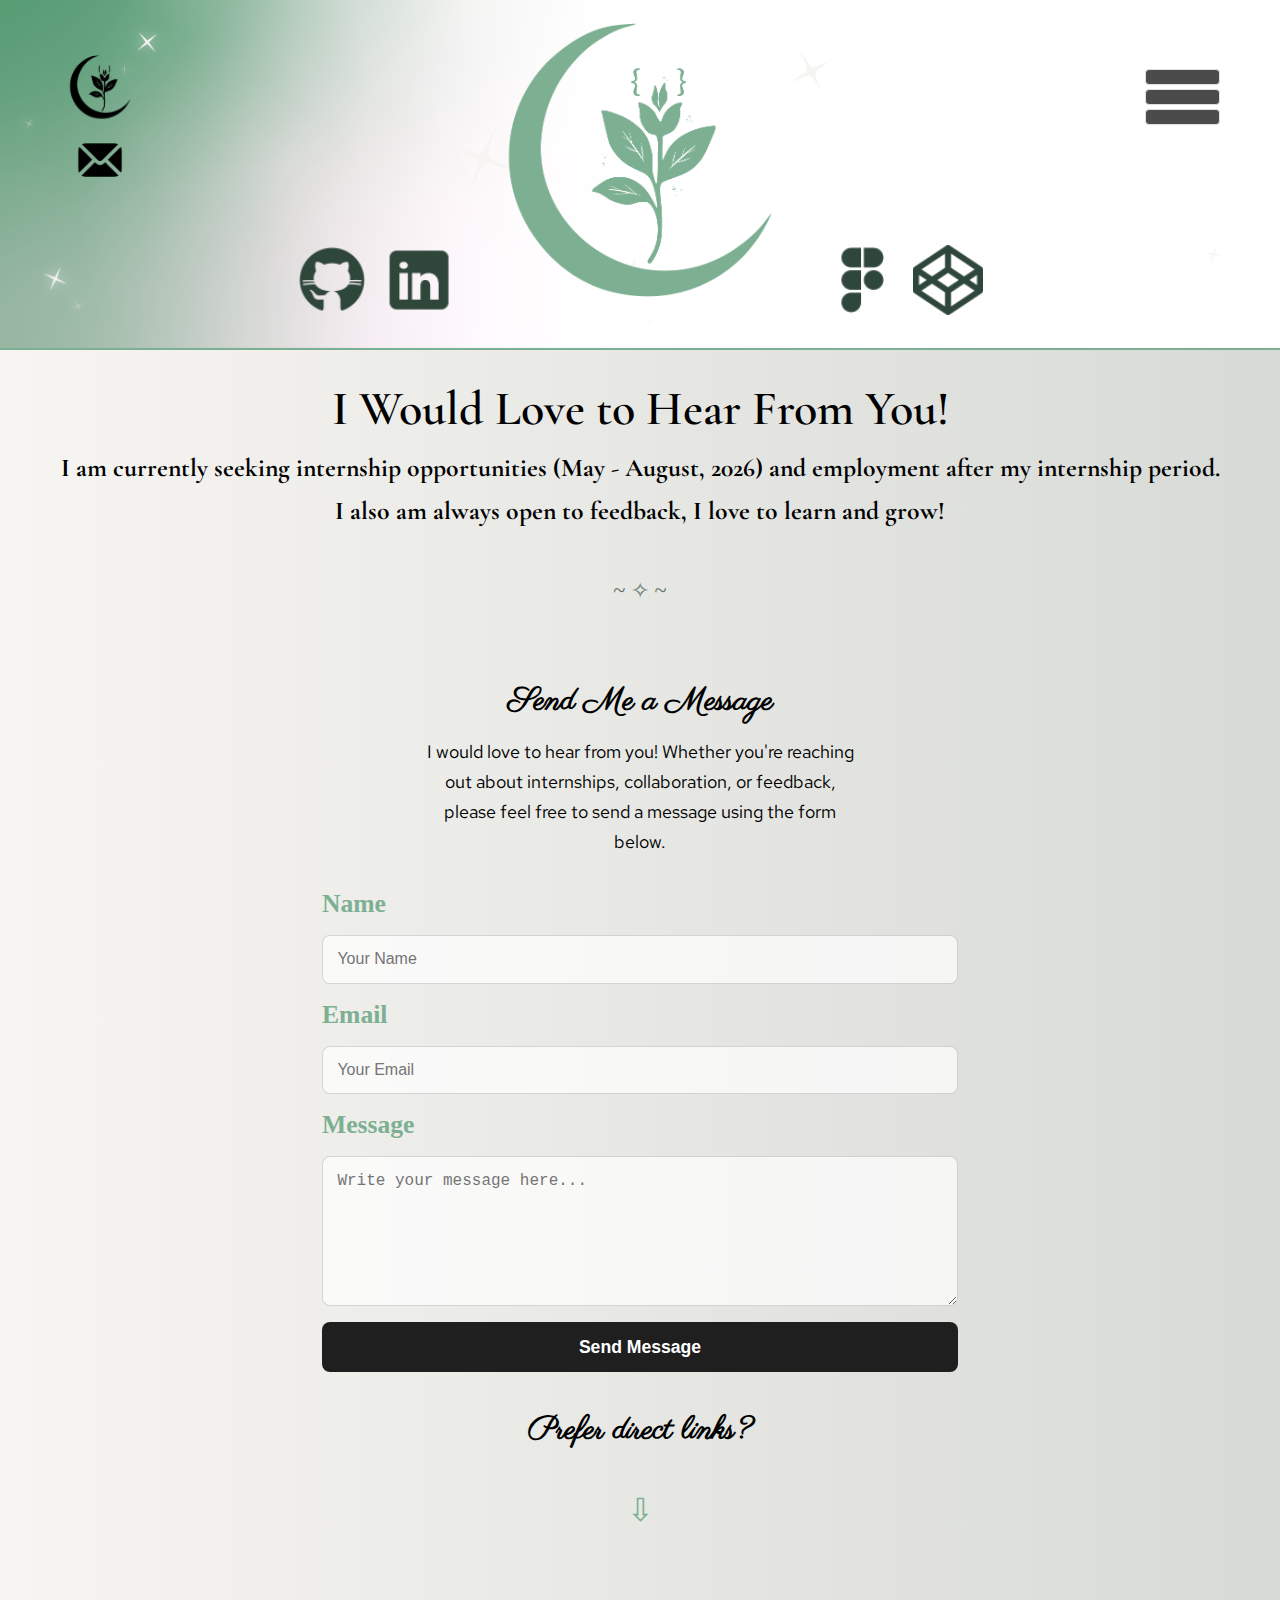
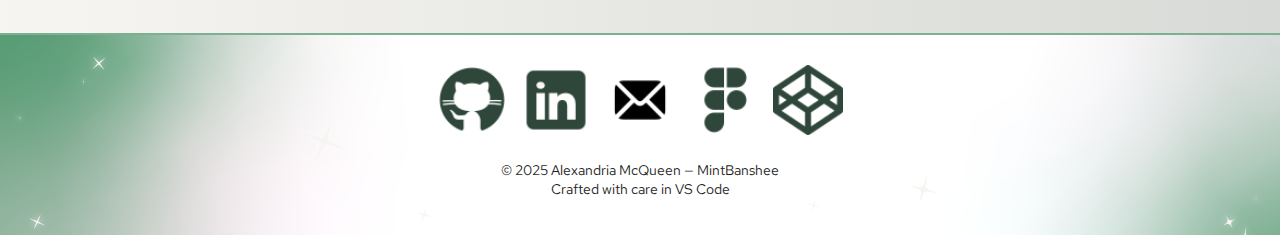
<file: contact.html>
<!DOCTYPE html>
<html lang="en">
<head>
  <meta charset="UTF-8">
  <meta name="viewport" content="width=device-width, initial-scale=1.0">
  <link rel="preconnect" href="https://fonts.googleapis.com">
  <link rel="preconnect" href="https://fonts.gstatic.com" crossorigin>
  <link rel="preconnect" href="https://fonts.googleapis.com">
  <link rel="preconnect" href="https://fonts.gstatic.com" crossorigin>
  <link href="https://fonts.googleapis.com/css2?family=Cormorant+Garamond:ital,wght@0,300..700;1,300..700&family=Parisienne&family=Red+Hat+Text:ital,wght@0,300..700;1,300..700&display=swap" rel="stylesheet">
  <link rel="stylesheet" href="css/app.css">
  <script src="js/jquery.js"></script>
  <script src="js/app.js"></script>
  <title>MintBanshee's Portfolio</title>
  <link rel="icon" type="image/png" href="assets/images/icons/favicon.png">
</head>
<body>
    <div id="socials">
    <a href="index.html">
    <img id="navLogo" src="assets/images/shell/logoBlack.png" alt="logo - home link">
    </a>
    <a href="mailto:mintbanshee@gmail.com">
    <img id="navEmail" src="assets/images/shell/email-black.png" alt="Email">
    </a>
  </div>
  <div id="burgerMenu" onclick="toggleMenu();">
    <div class="bar"></div>
    <div class="bar"></div>
    <div class="bar"></div>
  </div>
<nav>
  <a href="index.html" class="parisienne-regular">home</a>
  <a href="about.html" class="parisienne-regular">about</a>
  <a href="projects.html" class="parisienne-regular">projects</a>
  <a href="mixtape.html" class="parisienne-regular">mixtape</a>
  <a href="capstone.html" class="parisienne-regular">capstone</a>
  <a href="contact.html" class="parisienne-regular">contact</a>
</nav>
<header>
    <div id="logo">
      <a href="https://github.com/mintbanshee" target="_blank" rel="noopener noreferrer">
        <img id="social" src="assets/images/shell/gitHub.png" alt="GitHub"></a>
      <a href="https://www.linkedin.com/in/mintbanshee" target="_blank" rel="noopener noreferrer">
        <img id="social" src="assets/images/shell/linkedIn.png" alt="LinkedIn"></a>
      <img id="logoIMG" src="assets/images/shell/logoMint.png" alt="logo">
      <a href="https://figma.com/@mintbanshee" target="_blank" rel="noopener noreferrer">
        <img id="social" src="assets/images/shell/figma.png" alt="Figma"></a>
      <a href="https://codepen.io/mintbanshee" target="_blank" rel="noopener noreferrer">
        <img id="social" src="assets/images/shell/codePen.png" alt="CodePen"></a>
    </div>
  </header>

  <div id="contactMain">
    <h1>I Would Love to Hear From You!</h1>
    <h3>I am currently seeking internship opportunities (May - August, 2026) and employment after my internship period.</h3>
    <h3>I also am always open to feedback, I love to learn and grow!</h3>
    <br><div class="dividerFlair">~ ✧ ~</div> 
    <section id="contactFormSection">
      <h2>Send Me a Message</h2>
      <p class="contactIntro">
        I would love to hear from you!  Whether you're reaching out about internships, collaboration, or feedback, 
        please feel free to send a message using the form below.
      </p>
      <form id="mintForm"
        action="mailto:mintbanshee@gmail.com"
        method="post"
        enctype="text/plain">
        <label for="name">Name</label>
        <input type="text" id="name" name="name" placeholder="Your Name" required>
        <label for="email">Email</label>
        <input type="email" id="email" name="email" placeholder="Your Email" required>
        <label for="message">Message</label>
        <textarea id="message" name="message" placeholder="Write your message here..." required></textarea>
        <button type="submit" class="mintButton">Send Message</button>
      </form>
      <h2>Prefer direct links?</h2>
      <p id="arrow">⇩</p>
    </section>

  </div>

  <footer>
    <div id="footerSocials">
      <a href="https://github.com/mintbanshee" target="_blank" rel="noopener noreferrer">
        <img id="social" src="assets/images/shell/gitHub.png" alt="GitHub"></a>
      <a href="https://www.linkedin.com/in/mintbanshee" target="_blank" rel="noopener noreferrer">
        <img id="social" src="assets/images/shell/linkedIn.png" alt="LinkedIn"></a>
      <a href="mailto:mintbanshee@gmail.com">
        <img id="social" src="assets/images/shell/email-black.png" alt="Email"></a>
      <a href="https://figma.com/@mintbanshee" target="_blank" rel="noopener noreferrer">
        <img id="social" src="assets/images/shell/figma.png" alt="Figma"></a>
      <a href="https://codepen.io/mintbanshee" target="_blank" rel="noopener noreferrer">
        <img id="social" src="assets/images/shell/codePen.png" alt="CodePen"></a>
    </div>
    <div id="footerText">
      &copy; 2025 Alexandria McQueen — MintBanshee
      <br>Crafted with care in VS Code
    </div>
  </footer>

</body>
</html>
</file>
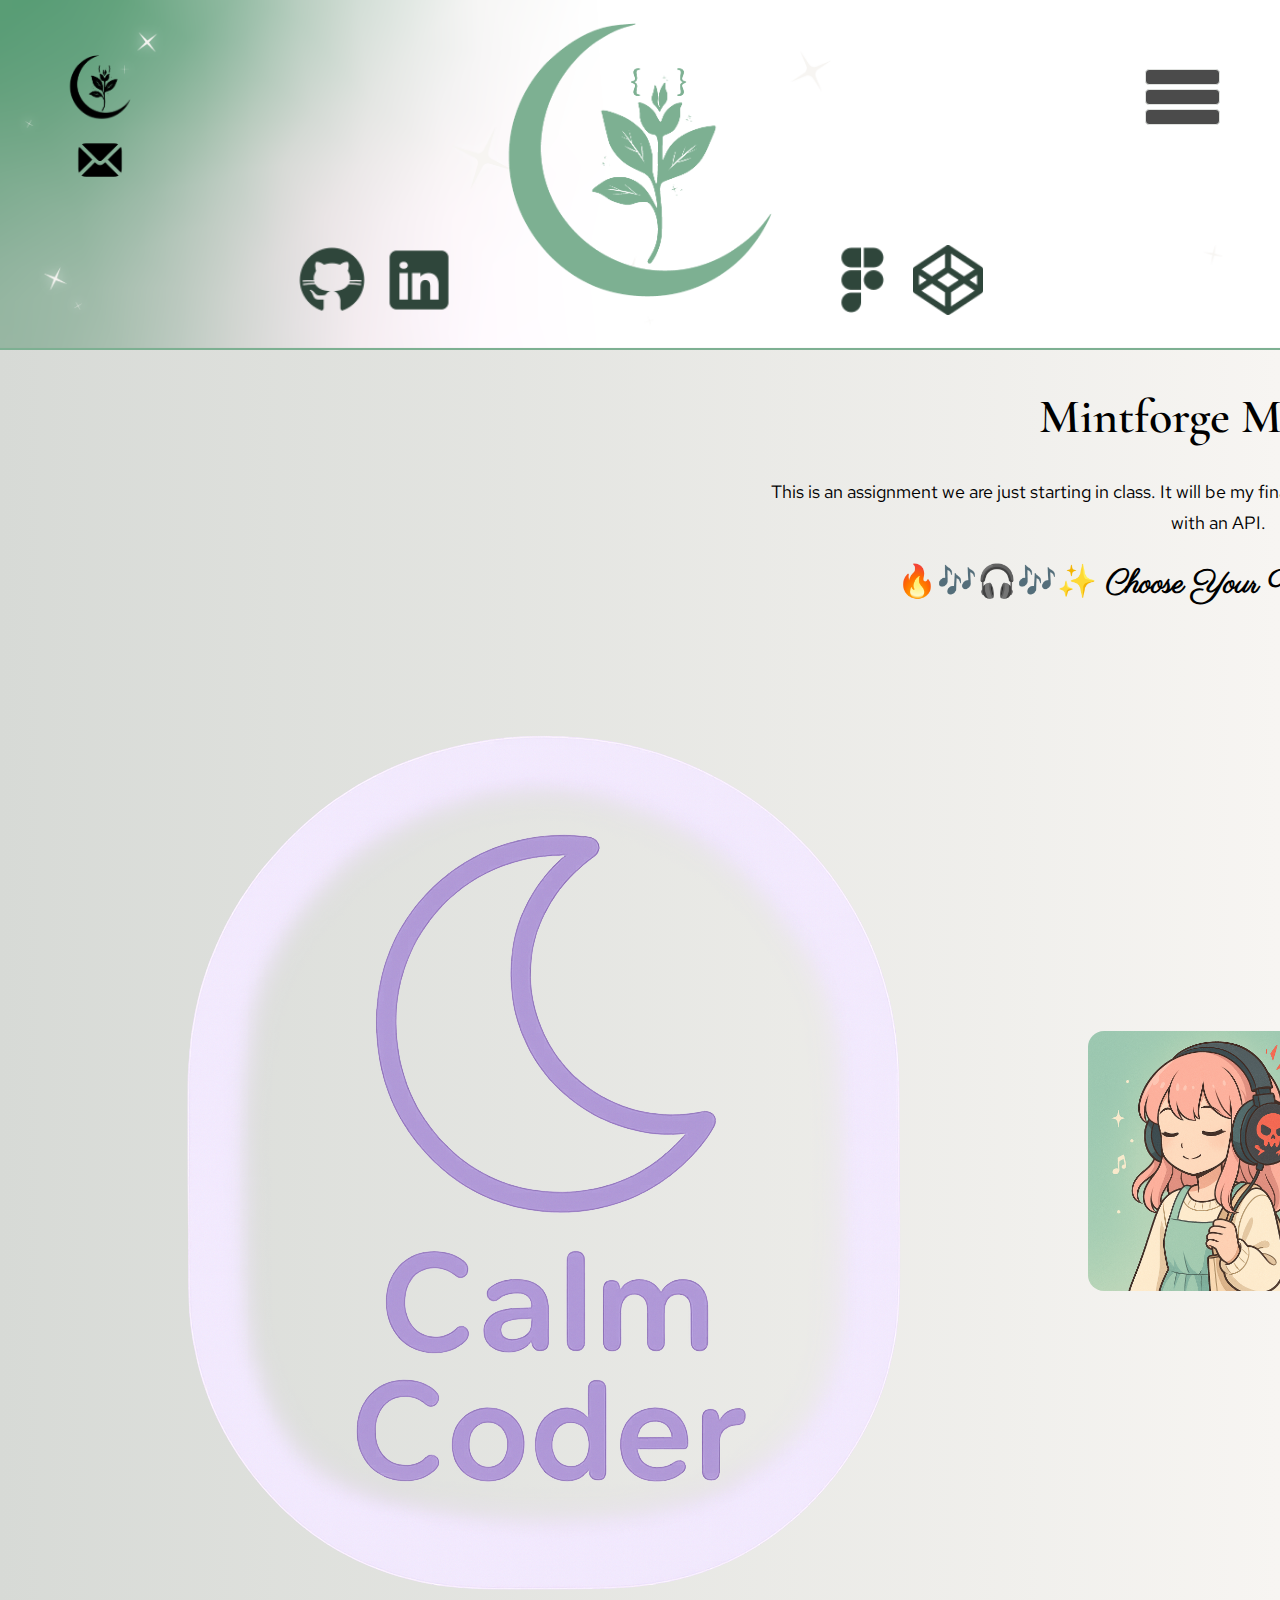
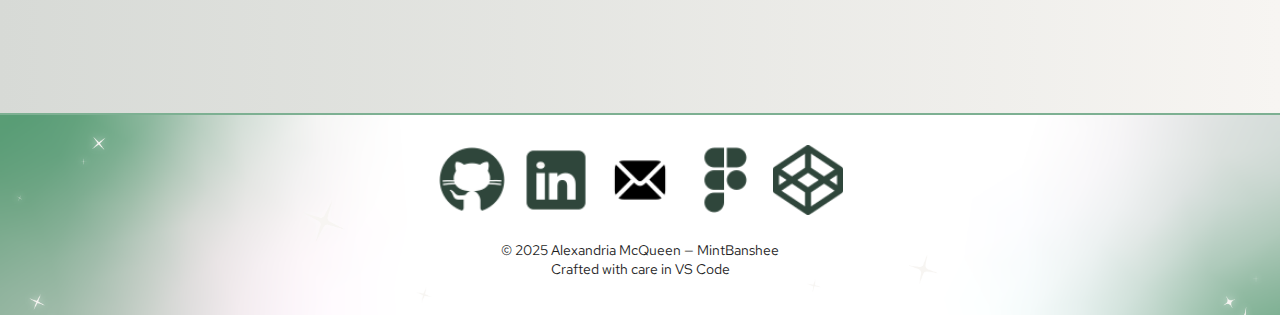
<file: mixtape.html>
<!DOCTYPE html>
<html lang="en">
<head>
  <meta charset="UTF-8">
  <meta name="viewport" content="width=device-width, initial-scale=1.0">
  <link rel="preconnect" href="https://fonts.googleapis.com">
  <link rel="preconnect" href="https://fonts.gstatic.com" crossorigin>
  <link rel="preconnect" href="https://fonts.googleapis.com">
  <link rel="preconnect" href="https://fonts.gstatic.com" crossorigin>
  <link href="https://fonts.googleapis.com/css2?family=Cormorant+Garamond:ital,wght@0,300..700;1,300..700&family=Parisienne&family=Red+Hat+Text:ital,wght@0,300..700;1,300..700&display=swap" rel="stylesheet">
  <link rel="stylesheet" href="css/app.css">
  <script src="js/jquery.js"></script>
  <script src="js/app.js"></script>
  <title>MintBanshee's Portfolio</title>
  <link rel="icon" type="image/png" href="assets/images/icons/favicon.png">
</head>
<body>
    <div id="socials">
    <a href="index.html">
    <img id="navLogo" src="assets/images/shell/logoBlack.png" alt="logo - home link">
    </a>
    <a href="mailto:mintbanshee@gmail.com">
    <img id="navEmail" src="assets/images/shell/email-black.png" alt="Email">
    </a>
  </div>
  <div id="burgerMenu" onclick="toggleMenu();">
    <div class="bar"></div>
    <div class="bar"></div>
    <div class="bar"></div>
  </div>
<nav>
  <a href="index.html" class="parisienne-regular">home</a>
  <a href="about.html" class="parisienne-regular">about</a>
  <a href="projects.html" class="parisienne-regular">projects</a>
  <a href="mixtape.html" class="parisienne-regular">mixtape</a>
  <a href="contact.html" class="parisienne-regular">contact</a>
</nav>
<header>
    <div id="logo">
      <a href="https://github.com/mintbanshee" target="_blank" rel="noopener noreferrer">
        <img id="social" src="assets/images/shell/gitHub.png" alt="GitHub"></a>
      <a href="https://www.linkedin.com/in/mintbanshee" target="_blank" rel="noopener noreferrer">
        <img id="social" src="assets/images/shell/linkedIn.png" alt="LinkedIn"></a>
      <img id="logoIMG" src="assets/images/shell/logoMint.png" alt="logo">
      <a href="https://figma.com/@mintbanshee" target="_blank" rel="noopener noreferrer">
        <img id="social" src="assets/images/shell/figma.png" alt="Figma"></a>
      <a href="https://codepen.io/mintbanshee" target="_blank" rel="noopener noreferrer">
        <img id="social" src="assets/images/shell/codePen.png" alt="CodePen"></a>
    </div>
  </header>

  <div id="mixtapeTop">
    <h1>Mintforge Mixtape</h1>
    <p>This is an assignment we are just starting in class. It will be my final JavaScript assignment and will show I can work with an API.</p>
    <h2>🔥🎶🎧🎶✨ Choose Your Vibe ✨🎶🎧🎶🔥</h2>
    <div id="buttonRow">
    <img id="musicButton" src="assets/images/mixtape/CalmCoder.png" alt="Calm Coder Button">
    <img id="dualityIMG" src="assets/images/mixtape/CalmOrChaotic.png" alt="Girl with headphones, 1 ear calm and 1 ear chaotic">
    <img id="musicButton" src="assets/images/mixtape/ChaoticCoder.png" alt="Chaotic Coder Button">
    </div>
  </div>




  <footer>
    <div id="footerSocials">
      <a href="https://github.com/mintbanshee" target="_blank" rel="noopener noreferrer">
        <img id="social" src="assets/images/shell/gitHub.png" alt="GitHub"></a>
      <a href="https://www.linkedin.com/in/mintbanshee" target="_blank" rel="noopener noreferrer">
        <img id="social" src="assets/images/shell/linkedIn.png" alt="LinkedIn"></a>
      <a href="mailto:mintbanshee@gmail.com">
        <img id="social" src="assets/images/shell/email-black.png" alt="Email"></a>
      <a href="https://figma.com/@mintbanshee" target="_blank" rel="noopener noreferrer">
        <img id="social" src="assets/images/shell/figma.png" alt="Figma"></a>
      <a href="https://codepen.io/mintbanshee" target="_blank" rel="noopener noreferrer">
        <img id="social" src="assets/images/shell/codePen.png" alt="CodePen"></a>
    </div>
    <div id="footerText">
      &copy; 2025 Alexandria McQueen — MintBanshee
      <br>Crafted with care in VS Code
    </div>
  </footer>

</body>
</html>
</file>
<file: css/app.css>
/* ======= THE SHELL ======= */

* {
  padding: 0;
  margin: 0;
  box-sizing: border-box;
  scroll-behavior: smooth;
}
:root {
  /* Primary */
  --mintbanshee-green: #7DB092;

  /* Neutrals */
  --moonmilk: #F7F5F2;
  --mistveil: #D7DAD6;
  --spruce-fog: #A6A8A3;

  /* Darks */
  --nightroot: #1F1F1F;
  --shadowmint: #2F463B;

  /* Lunar Accents */
  --moonbeam: #E3E8E7;
  --dewleaf: #9EBDAE;
}
.parisienne-regular {
  font-family: "Parisienne", cursive;
  font-weight: 400;
  font-style: normal;
}
.cormorant-garamond-pretty {
  font-family: "Cormorant Garamond", serif;
  font-optical-sizing: auto;
  font-weight: 500;
  font-style: normal;
}
.red-hat-text-calm {
  font-family: "Red Hat Text", sans-serif;
  font-optical-sizing: auto;
  font-weight: 350;
  font-style: normal;
}
p {
  font-family: "Red Hat Text", sans-serif;
  font-size: 1.125rem;
  line-height: 1.7;
  max-width: 900px;
  margin: 1rem;
}
h1 {
  font-family: "Cormorant Garamond", serif;
  font-weight: 600;
  font-size: 3rem;
  line-height: 1.15;
  margin-bottom: 1rem;
}
h2 {
  font-family: "Parisienne", cursive;
  font-size: 2rem;
  line-height: 1.2;
  margin: 0.75rem 0;
}
h3 {
  font-family: "Cormorant Garamond", serif;
  font-size: 1.8rem;
  line-height: 1.2;
  margin: 0.75rem 0;
}
html, body {
  overflow-x: hidden;
}
header {
  overflow-x: hidden;
  width: 100%;
  height: 350px;
  background: url('../assets/images/shell/header1.png');
  border-bottom: 2px solid var(--mintbanshee-green);
  background-repeat: none;
  background-size: cover;
}
#logo {
  max-width: 100%;
  overflow: hidden;
  text-align: center;
  align-items: center;
}
  #logoIMG {
    width: 350px;
    animation: softPulse 2.2s ease-in-out infinite;
  }
  #social {
    width: 70px;
    margin: 5px;
  }
  #social:hover {
    box-shadow: 0 0 6px var(--dewleaf);
    transition: 0.2s ease;
  }
#socials {
  position: absolute;
  z-index: 7;
  top: 50px;
  left: 30px;
  width: 120px;
  text-align: center;
}
  #navLogo {
    width: 80px;
    position: fixed;
  }
  #navEmail {
    position: relative;
    width: 60px;
    top: 80px;
    left: 10px;
  }
#burgerMenu {
  position: fixed;
  z-index: 13;
  width: 75px;
  height: 60px;
  top: 50px;
  right: 45px;
  margin: 15px;
  cursor: pointer;
  opacity: 0.8;
}
  #burgerMenu:hover {
    opacity: 1;
  }
  .bar {
    width: 100%;
    height: 16px;
    margin: 4px 0;
    background: var(--nightroot);
    border: 1px solid var(--mistveil);
    border-radius: 4px;
  }
nav {
  position: fixed;
  z-index: 7;
  width: 225px;
  background: var(--dewleaf);
  opacity: 0.8;
  height: 100vh;
  right: 0;
  transform: translateX(100%);
  transition: transform 0.42s ease;
  text-align: right;
  padding-top: 145px;
  padding-right: 35px;
  border-left: 1px solid var(--nightroot);
}
  nav > a {
    display: block;
    font-size: 1.6em;
    color: var(--nightroot);
    text-decoration: none;
    opacity: 0.8;
    margin: 5px;
  }
  nav > a:hover {
    color: var(--moonbeam);
    opacity: 1;
  }
  nav.open {
    transform: translateX(0);
  }
body {
  width: 100%;
  font-size: 1.6em;
  background: var(--spruce-fog);
}
footer {
    font-size: 1rem;
    color: var(--nightroot);
    height: 200px;
    background: url(../assets/images/shell/header1.png);
    text-align: center;
    padding: 25px;
    background-repeat: none;
    background-size: cover;
  }
    #footerSocials {
      margin-bottom: 1rem;
    }
    #footerText {
      text-align: center;
      margin-top: 0.5rem;
      font-family: "Red Hat Text", sans-serif;
      font-size: 0.9rem;
      color: var(--nightroot);
    }



/* ======= HOME PAGE ======= */

#welcome {
  background: #E3E8E7;  /* fallback for old browsers */
  background: -webkit-linear-gradient(to right, var(--mistveil), var(--moonmilk));  /* Chrome 10-25, Safari 5.1-6 */
  background: linear-gradient(to right, var(--mistveil), var(--moonmilk)); /* W3C, IE 10+/ Edge, Firefox 16+, Chrome 26+, Opera 12+, Safari 7+ */
  font-size: 1.6em;
  border-bottom: 2px solid var(--mintbanshee-green);
  padding: 2.5rem 2rem;
  width: 100%;
  display: grid;
  place-items: center;
  text-align: center;
}
.dividerFlair {
    font-size: 1.4rem;
    color: var(--shadowmint);
    margin: 0.5rem auto 1.2rem auto;
    opacity: 0.7;
}
.accordion {
  max-width: 550px;
  margin: 1.5rem auto 2rem auto;
  font-size: 1rem;
}
  .accordion-toggle {
    width: 100%;
    background: var(--moonbeam);
    border: 2px solid var(--dewleaf);
    padding: 0.9rem 1.2rem;
    border-radius: 10px;
    cursor: pointer;
    font-family: "Cormorant Garamond", serif;
    font-size: 1.2rem;
    color: var(--nightroot);
    display: flex;
    justify-content: space-between;
    align-items: center;
    text-align: left;
    gap: 0.75rem;
  }
  .accordion-toggle:hover {
    background: var(--moonmilk);
  }
  .arrow {
    transition: transform 0.3s ease;
  }
  .accordion.open .arrow {
    transform: rotate(180deg);
  }
  .accordion-content {
    max-height: 0;
    overflow: hidden;
    transition: max-height .3s ease, padding .3s ease;
    background: transparent;
  }
  .accordion.open .accordion-content {
    max-height: 500px;
    padding: 1rem;
  }
.grade-list {
  list-style: none;
  padding: 0;
  margin: 0;
  font-family: "Red Hat Text", sans-serif;
  font-size: 0.95rem;
  line-height: 1.6;
}
  .grade-list li {
    padding: 0.4rem 0;
    border-bottom: 1px solid var(--mintbanshee-green);
  }
#skillsRow {
  display: grid;
  grid-auto-flow: column;
  gap: 1.2rem;
  margin-top: 1rem;
  margin-bottom: 0.5rem;
  padding: 0.8rem 1.2rem;
  background: var(--moonbeam);
  backdrop-filter: blur(6px);
  border-radius: 1.4rem;
  border: 1px solid var(--mintbanshee-green);
  font-family: "Red Hat Text", sans-serif;
  font-size: 0.95rem;
  text-align: center;
  place-items: center;
}
  #skillsRow span {
    padding: 0.25rem 0.75rem;
    border-radius: 1rem;
    background: var(--moonmilk);
    color: var(--nightroot);
    white-space: nowrap;
  }
#featureCard {
  background: rgba(247, 245, 242, 0.25);
  border: 2px solid var(--mintbanshee-green);
  backdrop-filter: blur(12px); 
  -webkit-backdrop-filter: blur(12px);  
    box-shadow: 0 8px 22px rgba(0, 0, 0, 0.18),
              0 0 16px rgba(125, 176, 146, 0.4);
  padding: 1.5rem 2rem 1.25rem;
  width: 70%;
  border-radius: 16px;
  text-align: center;
  margin-bottom: 1rem;
}
  #featureCard p {
    max-width: none;
    margin-bottom: 1rem;
  }
#featureSkillsRow {
  display: flex;
  flex-wrap: wrap;
  justify-content: center;
  gap: 0.8rem;
  width: fit-content;    
  max-width: 600px;         
  margin: 1.5rem auto 0 auto; 
  padding: 0.8rem 1rem;
  background: var(--moonbeam);
  backdrop-filter: blur(6px);
  border-radius: 1.4rem;
  border: 1px solid var(--mintbanshee-green);
  font-family: "Red Hat Text", sans-serif;
  font-size: 0.95rem;
  text-align: center;
}
  #featureSkillsRow span {
    padding: 0.25rem 0.5rem;
    border-radius: 1rem;
    background: var(--moonmilk);
    color: var(--nightroot);
  }
  #graphicIcon {
    width: 50px;
  }
#projectThumb {
  width: 600px;
  border-radius: 16px;
  filter: drop-shadow(4px 6px 12px var(--shadowmint));
  margin-top: 0.75rem;
  margin-bottom: 1rem;
}
#featuredMedia {
  display: flex;
  flex-direction: column;
  align-items: center;
  gap: 1rem;
  margin-bottom: 1.5rem;
}
.featureLink {
  display: inline-block;
  padding: 0.4rem 0.6rem;
  border: 2px solid var(--mintbanshee-green);
  border-radius: 8px;
  color: var(--shadowmint);
  text-decoration: none;
  font-family: "Cormorant Garamond", serif;
  font-size: 1.2rem;
  transition: 0.2s ease;
  margin-bottom: 0.5rem;
}
.featureLink:hover {
  background: var(--moonbeam);
  box-shadow: 0 0 6px var(--mintbanshee-green);
}



/* ======= ABOUT PAGE ======= */

#aboutWelcome {
  background: #E3E8E7;  /* fallback for old browsers */
  background: -webkit-linear-gradient(to left, var(--mistveil), var(--moonmilk));  /* Chrome 10-25, Safari 5.1-6 */
  background: linear-gradient(to left, var(--mistveil), var(--moonmilk)); /* W3C, IE 10+/ Edge, Firefox 16+, Chrome 26+, Opera 12+, Safari 7+ */
  border-bottom: 2px solid var(--mintbanshee-green);
  padding: 2.5rem 2rem;
  width: 100%;
  text-align: center;
}
  #aboutWelcome  p {
    margin: 1rem auto;
    max-width: 80%;
  }
#bioImg {
  width: 250px;
  border-radius: 75px;
  margin-bottom: 25px;
  margin-top: 15px;
}
#bioPic > p {
  margin: 1rem auto;
  max-width: 80%;
  font-size: 1rem;
}



/* ======= PROJECTS PAGE ======= */

#projectsTop {
  background: #E3E8E7;  /* fallback for old browsers */
  background: -webkit-linear-gradient(to left, var(--mistveil), var(--moonmilk));  /* Chrome 10-25, Safari 5.1-6 */
  background: linear-gradient(to left, var(--mistveil), var(--moonmilk)); /* W3C, IE 10+/ Edge, Firefox 16+, Chrome 26+, Opera 12+, Safari 7+ */
  font-size: 1.6em;
  border-bottom: 2px solid var(--mintbanshee-green);
  padding: 2.5rem 2rem;
  width: 100%;
  text-align: center;
}
  #projectsTop p {
    margin: 1rem auto;
    max-width: 70%;
  }
.projectLink {
  display: inline-block;
  padding: 0.4rem 0.6rem;
  border: 2px solid var(--mintbanshee-green);
  border-radius: 8px;
  color: var(--shadowmint);
  text-decoration: none;
  font-family: "Cormorant Garamond", serif;
  font-size: 1.2rem;
  transition: 0.2s ease;
  margin: 0.5rem;
}
.projectLink:hover {
  background: var(--moonbeam);
  box-shadow: 0 0 6px var(--mintbanshee-green);
}
#thumbnailRow {
  display: flex;
  justify-content: center;
  align-items: center;
  gap: 1rem;
  margin: 1.8rem auto 2.5rem auto; 
  flex-wrap: wrap; 
  max-width: 900px;
}
.projectsThumbnail {
  width: 160px;
  height: 100px;
  object-fit: cover;
  border-radius: 10px;
  box-shadow: 0 2px 6px rgba(0,0,0,0.15);
  cursor: pointer;
  transition: transform 0.2s ease, box-shadow 0.2s ease;
}



/* ======= CODING PAGE ======= */

#codingMain {
  background: #E3E8E7;  /* fallback for old browsers */
  background: -webkit-linear-gradient(to right, var(--mistveil), var(--moonmilk));  /* Chrome 10-25, Safari 5.1-6 */
  background: linear-gradient(to right, var(--mistveil), var(--moonmilk)); /* W3C, IE 10+/ Edge, Firefox 16+, Chrome 26+, Opera 12+, Safari 7+ */
  font-size: 1.6em;
  border-bottom: 2px solid var(--mintbanshee-green);
  padding: 2.5rem 2rem;
  width: 100%;
  display: grid;
  place-items: center;
  text-align: center;
}
.codeCard {
  background: rgba(247, 245, 242, 0.25);
  border: 2px solid var(--mintbanshee-green);
  backdrop-filter: blur(12px); 
  -webkit-backdrop-filter: blur(12px);  
    box-shadow: 0 8px 22px rgba(0, 0, 0, 0.18),
              0 0 16px rgba(125, 176, 146, 0.4);
  padding: 1.5rem 2rem 1.25rem;
  width: 80%;
  border-radius: 16px;
  text-align: center;
  margin-bottom: 1rem;
}
  .codeCard p {
    max-width: none;
    margin-bottom: 1rem;
  }
.projectSkillsRow {
  display: flex;
  flex-wrap: wrap;
  justify-content: center;
  gap: 0.8rem;
  width: fit-content;    
  max-width: 600px;         
  margin: 1.5rem auto 0 auto; 
  margin-bottom: 0.8rem;
  padding: 0.8rem 1rem;
  background: var(--moonbeam);
  backdrop-filter: blur(6px);
  border-radius: 1.4rem;
  border: 1px solid var(--mintbanshee-green);
  font-family: "Red Hat Text", sans-serif;
  font-size: 0.95rem;
  text-align: center;
}
  .projectSkillsRow span {
    padding: 0.25rem 0.5rem;
    border-radius: 1rem;
    background: var(--moonmilk);
    color: var(--nightroot);
  }
.codeThumb {
  width: 450px;
  height: 300px;
  object-fit: cover;
  border-radius: 16px;
  filter: drop-shadow(4px 6px 12px var(--shadowmint));
  margin-top: 0.75rem;
  margin-bottom: 1rem;
}
.projectMedia {
  display: flex;
  flex-direction: row;
  align-items: flex-start;
  justify-content: center;
  width: 100%;
  gap: 2rem;
  flex-wrap: wrap;
  margin-bottom: 1.5rem;
}
  .projectMedia > video {
    width: 600px;
  }
.projectLink {
  display: inline-block;
  padding: 0.4rem 0.6rem;
  border: 2px solid var(--mintbanshee-green);
  border-radius: 8px;
  color: var(--shadowmint);
  text-decoration: none;
  font-family: "Cormorant Garamond", serif;
  font-size: 1.2rem;
  transition: 0.2s ease;
  margin-bottom: 0.5rem;
}
.projectLink:hover {
  background: var(--moonbeam);
  box-shadow: 0 0 6px var(--mintbanshee-green);
}



/* ======= DESIGN PAGE ======= */

#gallery {
  width: 100%;
  max-width: 1200px; 
  margin-inline: auto;
  margin: 0 auto;
  padding-bottom: 5rem; 
  display: block;
}
#designMain {
  background: #E3E8E7;  /* fallback for old browsers */
  background: -webkit-linear-gradient(to right, var(--mistveil), var(--moonmilk));  /* Chrome 10-25, Safari 5.1-6 */
  background: linear-gradient(to right, var(--mistveil), var(--moonmilk)); /* W3C, IE 10+/ Edge, Firefox 16+, Chrome 26+, Opera 12+, Safari 7+ */
  font-size: 1.6em;
  border-bottom: 2px solid var(--mintbanshee-green);
  padding: 2.5rem 2rem;
  width: 100%;
  display: grid;
  place-items: center;
  text-align: center;
  padding-bottom: 6rem;
}
.designCard {
  background: rgba(247, 245, 242, 0.25);
  border: 2px solid var(--mintbanshee-green);
  backdrop-filter: blur(12px); 
  -webkit-backdrop-filter: blur(12px);  
    box-shadow: 0 8px 22px rgba(0, 0, 0, 0.18),
              0 0 16px rgba(125, 176, 146, 0.4);
  padding: 1.5rem 2rem 1.25rem;
  width: 80%;
  border-radius: 16px;
  text-align: center;
  margin-bottom: 1rem;
}
  .designCard p {
    max-width: none;
    margin-bottom: 1rem;
  }
#BotaniCuteThumb {
  width: 100%;
  max-width: 360px;      
  height: auto;  
  object-fit: cover;
  border-radius: 20px; 
  filter: drop-shadow(4px 6px 12px rgba(0,0,0,0.2));
  margin: 1.5rem auto;   
  display: block;  
}
#ScribesHavenThumb {
  width: 100%;
  max-width: 800px;      
  height: auto;  
  object-fit: cover;
  border-radius: 20px; 
  filter: drop-shadow(4px 6px 12px rgba(0,0,0,0.2));
  margin: 1.5rem auto;   
  display: block;  
}
#designsRow {
  width: 100%;
  max-width: 1200px;
  margin-inline: auto;
  margin-top: 20px;
  display: grid;
  grid-template-columns: repeat(4, 1fr);
  grid-auto-rows: 180px;
  gap: 1.5rem;
}
.designProject {
  position: relative;
  text-align: center;
  width: 100%;
  max-width: 260px;
  justify-self: center;
}
  .designProject img {
    width: 100%;
    height: 160px;
    object-fit: cover;
    border-radius: 16px;
    border: 2px solid #fff;
    display: block;
  }
  .designProject p {
    margin: 8px 0 0 0;
    color: #fff;
    background: rgba(79, 111, 111, .45);
  }
  .designProject:hover {
    filter: drop-shadow(12px 12px 18px #333);
    cursor: pointer;
  }
.backLink {
  display: inline-block;
  padding: 0.4rem 0.6rem;
  border: 2px solid var(--mintbanshee-green);
  border-radius: 8px;
  color: var(--shadowmint);
  text-decoration: none;
  font-family: "Cormorant Garamond", serif;
  font-size: 0.8rem;
  transition: 0.2s ease;
  margin: 0.5rem;
}
.projectLink:hover {
  background: var(--moonbeam);
  box-shadow: 0 0 6px var(--mintbanshee-green);
}

/* ======= LIGHTBOX ======= */

#lightbox {
  position: fixed;
  top: 0;
  left: 0;
  width: 100%;
  height: 100%;
  background: rgba(0,0,0,0.6);
  display: none; 
  justify-content: center;
  align-items: center;
  z-index: 999;
  text-align: center;
}
#lightbox.active {
  display: flex;
}
#modalContent {
  background: var(--moonmilk);
  padding: 1.5rem;
  border-radius: 16px;
  max-width: 900px;
  width: 90%;
  display: flex;
  gap: 1.5rem;
  position: relative;
  box-shadow: 0 8px 24px rgba(0,0,0,0.25);
}
#modalLeft img {
  width: 100%;
  max-width: 400px;
  border-radius: 12px;
}
#modalRight {
  display: flex;
  flex-direction: column;
  justify-content: flex-start;
}
#closeBtn {
  position: absolute;
  top: 10px;
  right: 20px;
  font-size: 2rem;
  cursor: pointer;
  color: var(--nightroot);
}
#viewProjectBtn {
  display: inline-block;
  padding: 0.5rem 1rem;
  border: 2px solid var(--mintbanshee-green);
  border-radius: 8px;
  background: var(--moonbeam);
  color: var(--shadowmint);
  font-family: "Cormorant Garamond", serif;
  font-size: 1.2rem;
  cursor: pointer;
  transition: 0.2s ease;
  margin-top: 1rem;
}
#viewProjectBtn:hover {
  background: var(--moonbeam);
  box-shadow: 0 0 6px var(--mintbanshee-green);
}



/* ======= CONTACT PAGE ======= */

#contactMain {
  background: #E3E8E7;  /* fallback for old browsers */
  background: -webkit-linear-gradient(to left, var(--mistveil), var(--moonmilk));  /* Chrome 10-25, Safari 5.1-6 */
  background: linear-gradient(to left, var(--mistveil), var(--moonmilk)); /* W3C, IE 10+/ Edge, Firefox 16+, Chrome 26+, Opera 12+, Safari 7+ */
  border-bottom: 2px solid var(--mintbanshee-green);
  padding: 2rem 2rem;
  width: 100%;
  text-align: center;
}
  #contactMain p {
    margin: 1rem auto;
    max-width: 70%;
  }
#contactFormSection {
  max-width: 700px;
  margin: 0 auto;
  padding: 3rem 2rem;
  text-align: center;
}
#contactFormSection h2 {
  font-size: 2rem;
  margin-bottom: 1rem;
}
.contactIntro {
  margin-bottom: 2rem;
  font-size: 1.1rem;
}
#mintForm {
  display: flex;
  flex-direction: column;
  gap: 1rem;
  margin-bottom: 2.5rem;
  margin-top: 2rem;
}
#mintForm > label {
  text-align: left;
  font-weight: 600;
  color: var(--mintbanshee-green);
}
#mintForm > input,
#mintForm > textarea {
  padding: 0.9rem;
  border-radius: 8px;
  border: 1px solid rgba(0,0,0,0.15);
  background: rgba(255,255,255,0.7);
  font-size: 1rem;
}
#mintForm > textarea {
  min-height: 150px;
  resize: vertical;
}
.mintButton {
  padding: 0.9rem 1.2rem;
  font-size: 1.1rem;
  font-weight: 600;
  background: var(--nightroot);
  color: white;
  border: none;
  border-radius: 8px;
  cursor: pointer;
  transition: 0.25s ease;
}
.mintButton:hover {
  background: var(--mintbanshee-green);
}
#arrow {
  margin-top: 1.5rem;
  font-size: 2rem;
  animation: bounce 1.6s infinite ease-in-out;
  display: inline-block;
  color: var(--mintbanshee-green);
}


/* ======= MIXEDTAPE API ======= */

#mixtapeTop {
  background: #E3E8E7;  /* fallback for old browsers */
  background: -webkit-linear-gradient(to right, var(--mistveil), var(--moonmilk));  /* Chrome 10-25, Safari 5.1-6 */
  background: linear-gradient(to right, var(--mistveil), var(--moonmilk)); /* W3C, IE 10+/ Edge, Firefox 16+, Chrome 26+, Opera 12+, Safari 7+ */
  font-size: 1.6em;
  border-bottom: 2px solid var(--mintbanshee-green);
  padding: 2.5rem 2rem;
  width: 100%;
  display: grid;
  place-items: center;
  text-align: center;
}
#mixtapeIntro {
  background: #E3E8E7;  /* fallback for old browsers */
  background: -webkit-linear-gradient(to right, var(--mistveil), var(--moonmilk));  /* Chrome 10-25, Safari 5.1-6 */
  background: linear-gradient(to right, var(--mistveil), var(--moonmilk)); /* W3C, IE 10+/ Edge, Firefox 16+, Chrome 26+, Opera 12+, Safari 7+ */
  font-size: 1.6rem;
  border-bottom: 2px solid var(--mintbanshee-green);
  padding: 1rem 2rem;
  width: 100%;
  display: grid;
  place-items: center;
  text-align: center;
}
#recentlyPlayed {
  margin: 1.5rem 0;
  text-align: center;
}
  #recentlyPlayed ul {  
  list-style: none;
  padding: 0;
  }
  #recentlyPlayed li {
    margin: 0.3rem 0;
    opacity: 0.85;
    font-size: 1.2rem;
  }
  #recentlyPlayed a {
    text-decoration: none;
    font-weight: normal;
    color: var(--shadowmint)
  }
    #recentlyPlayed a:hover {
      background-color: var(--moonmilk);
      opacity: 1;
      color: var(--nightroot);
    }
#buttonRow {
  display: flex;
  justify-content: center;
  align-items: center;
  gap: 2rem;    
  margin-top: 2rem;
}
#dualityIMG {
  width: 260px; 
  border-radius: 1rem;
}
.musicButton {
  width: 140px;     
  cursor: pointer;  
}
  .musicButton.pulse {
    animation: softPulse 2.2s ease-in-out infinite;
  }
  .musicButton.selected {
    box-shadow: 0 0 6px var(--mintbanshee-green);
  }
#resetMixtape {
  background: none;
  display: inline-block;
  padding: 0.4rem 0.6rem;
  border: 2px solid var(--mintbanshee-green);
  border-radius: 8px;
  color: var(--shadowmint);
  text-decoration: none;
  font-family: "Cormorant Garamond", serif;
  font-size: 1.2rem;
  transition: 0.2s ease;
  margin-top: 1rem;
  margin-bottom: 1rem;
}
#resetMixtape:hover {
  background: var(--moonbeam);
  box-shadow: 0 0 6px var(--mintbanshee-green);
}
#playlistResults {
  background: rgba(247, 245, 242, 0.25);
  border: 2px solid var(--mintbanshee-green);
  backdrop-filter: blur(12px); 
  -webkit-backdrop-filter: blur(12px);  
  box-shadow: 0 8px 22px rgba(0, 0, 0, 0.18),
              0 0 16px rgba(125, 176, 146, 0.4);
  padding: 1.5rem 2rem 1.25rem;
  width: 70%;
  border-radius: 16px;
  text-align: center;
  margin-bottom: 1rem;
}
  #playlistResults > h2 {
    text-decoration: underline;
    margin-bottom: 2rem;
    margin-top: 2rem;
    font-size: 2.5rem;
  }
.songRow {
  margin: 1rem auto;
  width: 100%;
  max-width: 600px;
  text-align: left;
  display: flex;
  align-items: center;
  gap: 14px;
  text-decoration: none;
}
  .songRow:hover {
    background-color: var(--moonmilk);
  }
.songInfo {
  font-size: 1.4rem;
  display: flex;
  flex-direction: column;
  margin-left: 0.5rem;
}
  .songInfo h4 {
    margin: 0;
    font-weight: 500;
    color: var(--nightroot);
  }
  .songInfo p {
    margin: 2px 0;
    font-size: 0.9rem;
    opacity: 0.8;
    color: var(--nightroot);
  }
.songThumb {
  width: 100px;
  height: 80px;
  border-radius: 8px;
  flex-shrink: 0;
}

/* ======= Capstone ======= */
.scrollButtons {
  position: fixed;
  bottom: 80px;
  right: 15px;
  display: flex;
  flex-direction: column;
  gap: 10px;
}
.scroll-btn {
  text-decoration: none;
  padding: 8px 16px;
  border: 1.5px solid var(--shadowmint);
  border-radius: 999px;
  font-size: 14px;
  color: #2e004f; /* your deep purple 👀 */
  background: #fff;
  transition: all 0.2s ease;
}
.scroll-btn:hover {
  background: var(--moonbeam);
  color: #2e004f;
  transform: translateY(-1px);
}


/* ======= starWars ======= */

#projectHero {
  background: #E3E8E7;  /* fallback for old browsers */
  background: -webkit-linear-gradient(to right, var(--mistveil), var(--moonmilk));  /* Chrome 10-25, Safari 5.1-6 */
  background: linear-gradient(to right, var(--mistveil), var(--moonmilk)); /* W3C, IE 10+/ Edge, Firefox 16+, Chrome 26+, Opera 12+, Safari 7+ */
  font-size: 1.6em;
  border-bottom: 2px solid var(--mintbanshee-green);
  padding: 2.5rem 2rem;
  width: 100%;
  display: grid;
  place-items: center;
  text-align: center;
}
#starWarsFull {
  width: 80%;
  margin-top: 25px;
}



/* ======= cozyPixel ======= */

#projectHero {
  background: #E3E8E7;  /* fallback for old browsers */
  background: -webkit-linear-gradient(to left, var(--mistveil), var(--moonmilk));  /* Chrome 10-25, Safari 5.1-6 */
  background: linear-gradient(to left, var(--mistveil), var(--moonmilk)); /* W3C, IE 10+/ Edge, Firefox 16+, Chrome 26+, Opera 12+, Safari 7+ */
  font-size: 1.6em;
  border-bottom: 2px solid var(--mintbanshee-green);
  padding: 2.5rem 2rem;
  width: 100%;
  display: grid;
  place-items: center;
  text-align: center;
}
#laptopMockup {
  width: 60%;
}
#starWarsFull {
  width: 80%;
  margin-top: 25px;
}




/* ======= StyleStudio ======= */

#projectHero {
  background: #E3E8E7;  /* fallback for old browsers */
  background: -webkit-linear-gradient(to left, var(--mistveil), var(--moonmilk));  /* Chrome 10-25, Safari 5.1-6 */
  background: linear-gradient(to left, var(--mistveil), var(--moonmilk)); /* W3C, IE 10+/ Edge, Firefox 16+, Chrome 26+, Opera 12+, Safari 7+ */
  font-size: 1.6em;
  border-bottom: 2px solid var(--mintbanshee-green);
  padding: 2.5rem 2rem;
  width: 100%;
  display: grid;
  place-items: center;
  text-align: center;
}
#styleStudioLogo {
  margin-top: 25px;
  width: 70%;
}
#styleStudioWIP {
  width: 30%;
  margin-top: 25px;
}



/* ======= StellarNest ======= */

#projectHero {
  background: #E3E8E7;  /* fallback for old browsers */
  background: -webkit-linear-gradient(to left, var(--mistveil), var(--moonmilk));  /* Chrome 10-25, Safari 5.1-6 */
  background: linear-gradient(to left, var(--mistveil), var(--moonmilk)); /* W3C, IE 10+/ Edge, Firefox 16+, Chrome 26+, Opera 12+, Safari 7+ */
  font-size: 1.6em;
  border-bottom: 2px solid var(--mintbanshee-green);
  padding: 2.5rem 2rem;
  width: 100%;
  display: grid;
  place-items: center;
  text-align: center;
}
#stellarCompare {
  margin-top: 25px;
  width: 70%;
}
#stellarLogo {
  width: 80%;
  margin-top: 25px;
}



/* ======= MintBanshee ======= */

#projectHero {
  background: #E3E8E7;  /* fallback for old browsers */
  background: -webkit-linear-gradient(to left, var(--mistveil), var(--moonmilk));  /* Chrome 10-25, Safari 5.1-6 */
  background: linear-gradient(to left, var(--mistveil), var(--moonmilk)); /* W3C, IE 10+/ Edge, Firefox 16+, Chrome 26+, Opera 12+, Safari 7+ */
  font-size: 1.6em;
  border-bottom: 2px solid var(--mintbanshee-green);
  padding: 2.5rem 2rem;
  width: 100%;
  display: grid;
  place-items: center;
  text-align: center;
}
#mintLogo {
  margin-top: 25px;
  width: 50%;
}
#logoProcess {
  width: 60%;
  margin-top: 25px;
}

.logoRow {
  display: flex;
  justify-content: center;
  gap: 2rem; 
  align-items: center;
  margin: 2rem 0;
  flex-wrap: wrap;
}
.logoRow img {
  width: 45%;
  max-width: 600px;
  height: auto;
  border-radius: 10px; 
}




/* ======= midnightAtTheMintforge ======= */

#projectHero {
  background: #E3E8E7;  /* fallback for old browsers */
  background: -webkit-linear-gradient(to left, var(--mistveil), var(--moonmilk));  /* Chrome 10-25, Safari 5.1-6 */
  background: linear-gradient(to left, var(--mistveil), var(--moonmilk)); /* W3C, IE 10+/ Edge, Firefox 16+, Chrome 26+, Opera 12+, Safari 7+ */
  font-size: 1.6em;
  border-bottom: 2px solid var(--mintbanshee-green);
  padding: 2.5rem 2rem;
  width: 100%;
  display: grid;
  place-items: center;
  text-align: center;
}
#midnightSS {
  width: 80%;
  margin-top: 25px;
}



/* ======= ANIMATIONS ======= */


@keyframes bounce {
  0%, 100% {
    transform: translateY(0);
  }
  50% {
    transform: translateY(6px);
  }
}
@keyframes softPulse {
  0% {
    transform: scale(1);
  }
  50% {
    transform: scale(1.08); /* gentle thump */
  }
  100% {
    transform: scale(1);
  }
}





/* ======= @MEDIA ======= */

@media (max-width: 1610px) {
  nav {
    width: 175px;
  }
}
@media (max-width: 1375px) {
  #contactMain h3 {
    width: 100;
    font-size: 1.6rem;
  }
}
@media (max-width: 1315px) {
  .codeThumb {
    width: 425px;
    height: 275px;
  }
  .projectMedia > video {
    width: 425px;
  }
}
@media (max-width: 1255px) {
  .codeThumb {
    width: 400px;
    height: 250px;
  }
  .projectMedia > video {
    width: 400px;
  }
  
}
@media (max-width: 1225px) {
  #welcome h1 {
    font-size: 2.5rem;
  }
  #projectThumb {
    width: 500px;
  }
  #designsRow {
    grid-template-columns: repeat(3, 1fr);
  }
}
@media (max-width: 1210px) {
  #contactMain h3 {
    font-size: 1.4rem;
  }

}
@media (max-width: 1190px) {
  .codeThumb {
    width: 350px;
    height: 200px;
  }
  .projectMedia > video {
    width: 350px;
  }
  #designMain #featureCard {
    width: 60%;
  }
  .designCard p {
    font-size: 1rem;
  }
}
@media (max-width: 1070px) {
  #contactMain h3 {
    font-size: 1.2rem;
  }
  #contactFormSection {
      padding: 1rem;
  }
  .codeCard {
    width: 75%;
  }
  .codeThumb {
    width: 300px;
    height: 150px;
  }
  .projectMedia > video {
    width: 300px;
  }
  .designCard {
    width: 75%;
  }
  #BotaniCuteThumb {
    width: 300px;
  }
}
@media (max-width: 1040px) {
  #welcome h1 {
    font-size: 2rem;
  }
  #projectThumb {
    width: 400px;
  }
  .designCard p {
    font-size: 0.8rem;
  }
}
@media (max-width: 1000px) {
  .codeThumb {
    width: 400px;
    height: 200px;
  }
  .projectMedia > video {
    width: 400px;
  }
}
@media (max-width: 990px) {
  nav {
    opacity: 0.9;
  }
  nav > a {
    opacity: 1;
  }
  #projectsTop h2 {
    font-size: 1.8rem;
  }
  #projectsTop p {
    font-size: 1rem;
  }
}
@media (max-width: 955px) {
  #welcome h1 {
    font-size: 1.8rem;
  }
  #projectThumb {
    width: 300px;
  }
  #skillsRow {
    gap: 0.6rem 0.8rem;
    max-width: 650px;
    margin: 0.5rem;
  }
  #skillsRow span {
    flex: 0 1 auto;
    white-space: nowrap;
    padding: 0.35rem 0.7rem;
  }
  #featureCard {
    width: 90%;
  }
  .projectsThumbnail {
    width: 140px;
  }
}
@media (max-width: 925px) {
  #contactMain h3 {
    font-size: 1rem;
  }
  #contactMain h1 {
    font-size: 2rem;
  }
  #contactFormSection {
      padding: 0.8rem;
  }
  #projectsTop h2 {
    font-size: 1.6rem;
  }
  #projectsTop p {
    font-size: 0.9rem;
  }
  .codeCard {
    width: 70%;
  }
  .songThumb {
    width: 80px;
    height: 60px;
  }
  .songInfo {
    font-size: 1.2rem;
  }
  #designsRow {
     grid-template-columns: repeat(2, 1fr);
  }
  #BotaniCuteThumb {
    width: 275px;
  }
}
@media (max-width: 850px) {
  #mixtapeIntro h2 {
    font-size: 1.6rem;
  }
  #mixtapeIntro h1 {
    font-size: 1.8rem;
  }
  #mixtapeIntro p {
    font-size: 1rem;
  }
  #recentlyPlayed li {
    font-size: 1rem;
  }
  #playlistResults h2 {
    font-size: 2rem;
  }
}
@media (max-width: 830px) {
  .projectsThumbnail {
    width: 120px;
  }
  .codeCard p {
    font-size: 1rem;
  }
}
@media (max-width: 805px) {
  nav {
    opacity: 1;
  }
  #projectsTop h2 {
    font-size: 1.4rem;
  }
  #projectsTop p {
    font-size: 0.8rem;
  }
}
@media (max-width: 790px) {
  header {
    height: 250px;
  }
    #logo {
      width: 100%;
    }
    #logoIMG {
      width: 250px;
    }
    #social {
      width: 50px;
    }
    #social:hover {
      box-shadow: none;
      transition: none;
    }
  #socials {
    left: 20px;
    width: 60px;
  }
  #navLogo {
    width: 80px;
  }
  #navEmail {
    width: 60px;
    left: 10px;
  }
  #burgerMenu {
    width: 40px;
    height: 30px;
    top: 35px;
    right: 30px;
    opacity: 1;
  }
  .bar {
    height: 10px;
  }
  #featureSkillsRow {
    width: 100%;        
    max-width: none;    
    padding: 1rem 1.5rem; 
    justify-content: center;
  }
  #contactMain h3 {
    font-size: 0.9rem;
  }
  #contactFormSection {
      max-width: 550px;
  }
  .codeThumb {
    width: 350px;
    height: 175px;
  }
  .projectMedia > video {
    width: 350px;
  }
  .songThumb {
    width: 70px;
    height: 50px;
  }
  .songInfo {
    font-size: 1rem;
  }
  .songInfo p {
    font-size: 0.8rem;
  }
}
@media (max-width: 765px) {
  #welcome h1 {
    font-size: 1.5rem;
  }
  #welcome h2 {
    font-size: 1.4rem;
  }
  #welcome h3 {
    font-size: 1.2rem;
  }
  #welcome p {
    font-size: 1rem;
  }
  .projectSkillsRow {
    gap: 0.6rem;
    font-size: 0.8rem;
  }
  .projectSkillRow span {
    padding: 0.15rem 0.2rem;
  }
}
@media (max-width: 730px) {
  #projectsTop h2 {
    font-size: 1.3rem;
  }
  #projectsTop p {
    font-size: 0.8rem;
  }
  .projectsThumbnail {
    width: 100px;
    height: 80px;
  }
}
@media (max-width: 710px) {
  #contactMain h3 {
    font-size: 0.8rem;
  }
  #contactFormSection {
      max-width: 525px;
  }
}
@media (max-width: 705px) {
  #skillsRow {
    display: flex;
    flex-wrap: wrap;
    justify-content: center;
    padding: 0.6rem;
  }
  #dualityIMG {
    width: 220px;
  }
  #musicButton {
    width: 120px;
  }
  #buttonRow {
    gap: 1.4rem;
  }
  .codeCard h1 {
    font-size: 2rem;
  }
  .codeCard h2 {
    font-size: 1.5rem;
  }
  #mixtapeIntro h2 {
    font-size: 1.4rem;
  }
  #playlistResults {
    width: 90%;
  }
}
@media (max-width: 680px) {
  #social {
    width: 40px;
  }
  #socials {
    left: 20px;
    width: 40px;
    top: 30px;
  }
  #navLogo {
    width: 60px;
  }
  #navEmail {
    width: 50px;
    left: 5px;
    top: 60px;
  }
  #aboutWelcome  p {
    margin: 0.6rem auto;
    max-width: 90%;
  }
  #aboutWelcome  h3 {
    font-size: 1.4rem;
  }
  #bioImg {
    width: 200px;
  }
  .projectSkillsRow {
    gap: 0.4rem;
    font-size: 0.6rem;
  }
  .projectSkillRow span {
    padding: 0.10rem 0rem;
  }
  .codeThumb {
    width: 300px;
    height: 150px;
  }
  .projectMedia > video {
    width: 300px;
  }
  .codeCard p {
    font-size: 0.8rem;
  }
}
@media (max-width: 655px) {
  #projectsTop h2 {
    font-size: 1.1rem;
  }
  #projectsTop p {
    font-size: 0.7rem;
  }
}
@media (max-width: 640px) {
  nav {
    width: 150px;
  }
  nav > a {
    font-size: 1.3em;
  }
  #burgerMenu {
    top: 30px;
    right: 25px;
    opacity: 1;
  }
  #welcome h1 {
    font-size: 1.2rem;
  }
  #welcome h2 {
    font-size: 1rem;
  }
  #welcome h3 {
    font-size: 1rem;
  }
  #welcome p {
    font-size: 0.8rem;
  }
  #mixtapeTop h2 {
    font-size: 1.5rem;
  }
  .projectsThumbnail {
    width: 80px;
    height: 70px;
  }
  #mixtapeIntro h2 {
    font-size: 1.2rem;
  }
  #mixtapeIntro h1 {
    font-size: 1.6rem;
  }
  #mixtapeIntro p {
    font-size: 0.8rem;
  }
  #recentlyPlayed li {
    font-size: 0.8rem;
  }
  #playlistResults h2 {
    font-size: 1.6rem;
  }
#dualityIMG {
  width: 220px;
}
.musicButton {
  width: 120px;
}
}
@media (max-width: 610px) {
  #aboutWelcome p {
    margin: 0 auto;
    font-size: 1rem;
  }
  .songThumb {
    width: 50px;
    height: 30px;
  }
  .songInfo {
    font-size: 0.8rem;
  }
  .songInfo p {
    font-size: 0.6rem;
  }
   #designsRow {
     grid-template-columns: repeat(1, 1fr);
  }
}
@media (max-width: 580px) {
  #dualityIMG {
    width: 200px;
  }
  #musicButton {
    width: 100px;
  }
  #buttonRow {
    gap: 1.2rem;
  }
  #projectsTop h2 {
    font-size: 1rem;
  }
  #projectsTop p {
    font-size: 0.6rem;
  }
  .projectSkillsRow {
    gap: 0.2rem;
    font-size: 0.4rem;
  }
  .projectSkillRow span {
    padding: 0;
  }
  .codeThumb {
    width: 250px;
    height: 150px;
  }
  .projectMedia > video {
    width: 250px;
  }
  .codeCard p {
    font-size: 0.6rem;
  }
  #playlistResults {
    width: 100%;
  }
  #BotaniCuteThumb {
    width: 250px;
  }
  .designCard p {
    font-size: 0.6rem;
  }
  .designCard h1 {
    font-size: 2rem;
  }
  .designCard h3 {
    font-size: 1.3rem;
  }
}
@media (max-width: 560px) {
  #mixtapeIntro h2 {
    font-size: 1rem;
  }
  #buttonRow {
    flex-direction: column;
    gap: 1.25rem;
  }
}
@media (max-width: 550px) {
  #aboutWelcome p {
    max-width: 100%;
    font-size: 0.95rem;
  }
}
@media (max-width: 528px) {
  #welcome h1 {
    font-size: 1rem;
    line-height: 1.2;
  }
  #mixtapeTop h2 {
    font-size: 1.4rem;
  }
  #dualityIMG {
    width: 180px;
  }
  #musicButton {
    width: 80px;
  }
  #buttonRow {
    gap: 1rem;
  }
  .projectsThumbnail {
    width: 70px;
    height: 50px;
  }
  #projectsTop h2 {
    font-size: 0.8rem;
  }
  .projectLink {
    margin-bottom: 2rem;
  }
  .codeCard h1 {
    font-size: 1.5rem;
  }
  .codeCard h2 {
    font-size: 1.2rem;
  }
  #BotaniCuteThumb {
    width: 225px;
  }
}
@media (max-width: 510px) {
  .projectMedia > video {
    width: 225px;
  }
}
@media (max-width: 490px) {
  header {
    height: 200px;
  }
    #logo {
      padding-inline: 0;
    }
    #logoIMG {
      width: 200px;
    }
    #social {
      width: 30px;
    }
    #socials {
    left: 10px;
    width: auto;
    top: 20px;
    left: 15px;
    }
  #navLogo {
    width: 60px;
  }
  #navEmail {
    width: 40px;
    left: 10px;
  }
  #burgerMenu {
    width: 40px;
    height: 20px;
    opacity: 1;
    top: 20px;
    right: 10px;
  }
  nav {
    width: 100px;
  }
  nav > a {
    font-size: 1rem;
  }
  #skillsRow {
    gap: 0.4rem 0.6rem;
    max-width: 600px;
    margin: 0 auto;
  }
  #skillsRow span {
    padding: 0.1rem 0.5rem;
    font-size: 0.6rem;
  }
  .accordion {
    max-width: 550px;
    margin: 1.5rem auto 2rem auto;
    font-size: 1rem;
  }
  #featureSkillsRow {
    font-size: 0.6rem;
    gap: 0.5rem;
    width: 100%;
    max-width: 100%;
    flex-wrap: wrap;
  }
  #projectThumb {
    width: 200px;
  }
  footer {
    height: 150px;
  }
  #bioImg {
    width: 150px;
    margin-bottom: 5px;
  }
  #aboutWelcome > p {
    font-size: 0.8rem;
  }
  #bioPic > p {
    font-size: 0.8rem;
  }
  #aboutWelcome h3 {
    font-size: 1.2rem;
  }
  #contactMain h1 {
    font-size: 1.5rem;
  }
  #contactFormSection {
      max-width: 400px;
  }
  #contactFormSection h2 {
    font-size: 1.5rem;
  }
  .contactIntro {
    font-size: 0.8rem;
  }
  #mixtapeTop h2 {
    font-size: 1.2rem;
  }
  #mixtapeTop p {
    font-size: 0.6rem;
  }
  #mixtapeTop h1 {
    font-size: 2.5rem;
  }
  #dualityIMG {
    width: 160px;
  }
  #musicButton {
    width: 60px;
  }
  #buttonRow {
    gap: 0.8rem;
  }
  .projectsThumbnail {
    width: 60px;
    height: 50px;
  }
  .codeCard {
    width: 75%;
  }
  #mixtapeIntro h2 {
    font-size: 1rem;
  }
  #mixtapeIntro h1 {
    font-size: 1.4rem;
  }
  #mixtapeIntro p {
    font-size: 0.6rem;
  }
  #recentlyPlayed li {
    font-size: 0.8rem;
  }
  #playlistResults h2 {
    font-size: 1.2rem;
  }
  .songThumb {
    width: 40px;
    height: 20px;
  }
  .songInfo {
    font-size: 0.7rem;
  }
  .songInfo p {
    font-size: 0.4rem;
  }
}
@media (max-width: 450px) {
  .codeThumb {
    width: 200px;
    height: 125px;
  }
  .projectMedia > video {
    width: 200px;
  }
  #BotaniCuteThumb {
    width: 175px;
  }
  #designMain h1 {
    font-size: 2rem;
  }
  #designMain p {
    font-size: 0.8rem;
  }
}
@media (max-width: 435px) {
  #aboutWelcome > h1 {
    font-size: 2rem;
  }
  #aboutWelcome > p {
    font-size: 0.6rem;
  }
  #bioPic > p {
    font-size: 0.6rem;
  }
  #aboutWelcome h3 {
    font-size: 1rem;
  }
  #mixtapeTop p {
    font-size: 0.8rem;
  }
  #mixtapeTop h2 {
    font-size: 1rem;
  }
  .projectsThumbnail {
    width: 50px;
    height: 50px;
  }
  #projectsTop h2 {
    font-size: 0.7rem;
  }
  .codeCard h1 {
    font-size: 1.2rem;
  }
  .codeCard h2 {
    font-size: 1rem;
  }
  .codeCard p {
    font-size: 0.5rem;
  }
  #recentlyPlayed li {
    font-size: 0.7rem;
  }
  #mixtapeIntro h2 {
    font-size: 0.8rem;
  }
  #mixtapeIntro h1 {
    font-size: 1.2rem;
  }
  #mixtapeIntro p {
    font-size: 0.5rem;
  }
  #playlistResults h2 {
    font-size: 1rem;
  }
  #dualityIMG {
    width: 150px;
  }
  .musicButton {
    width: 70px;
  }

  
}
@media (max-width: 390px) {
  #social {
    width: 25px;
    margin: 3px;
  }
  #welcome h2 {
    font-size: 0.8rem;
  }
  #welcome h3 {
    font-size: 0.8rem;
  }
  #projectsTop h2 {
    font-size: 0.6rem;
  }
  #recentlyPlayed li {
    font-size: 0.6rem;
  }
}
</file>
